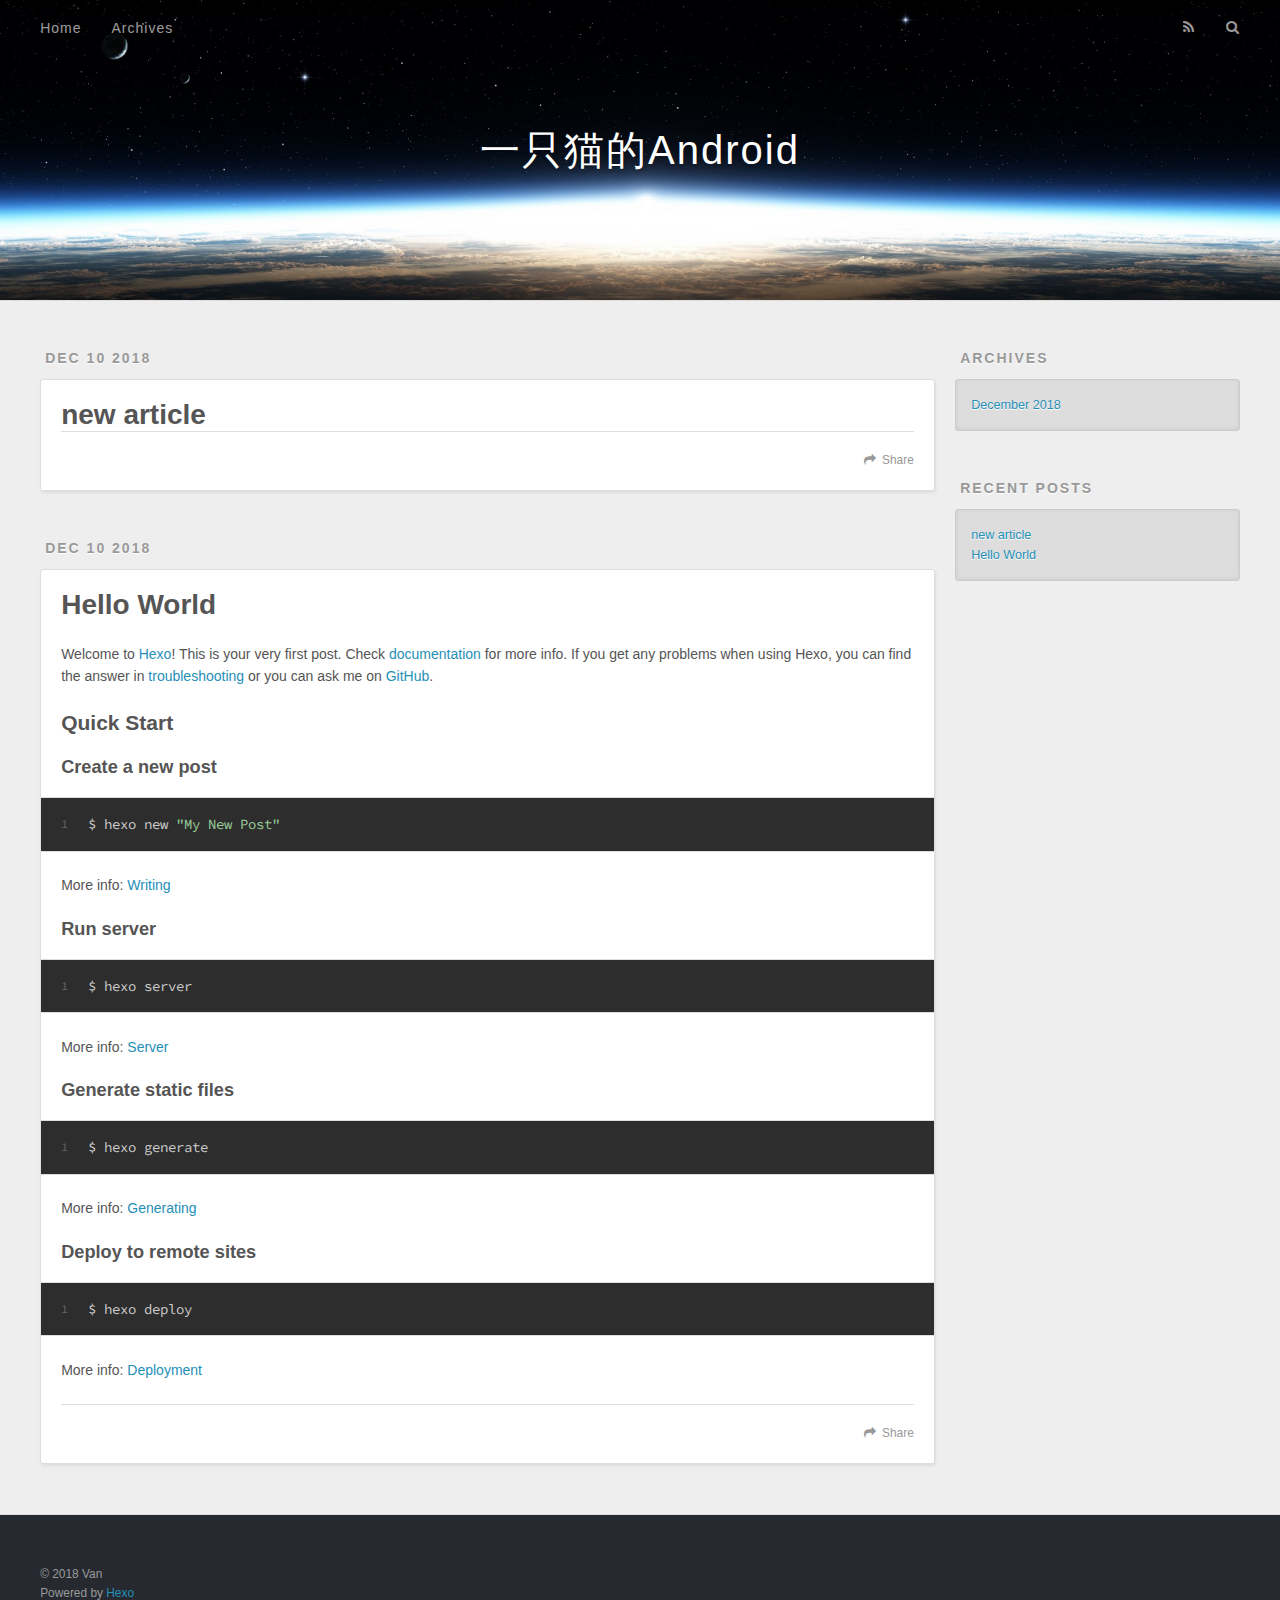
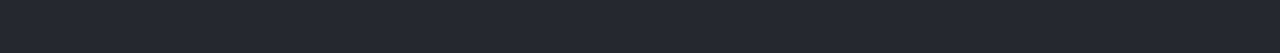
<file: index.html>
<!DOCTYPE html>
<html>
<head><meta name="generator" content="Hexo 3.8.0">
  <meta charset="utf-8">
  

  
  <title>一只猫的Android</title>
  <meta name="viewport" content="width=device-width, initial-scale=1, maximum-scale=1">
  <meta property="og:type" content="website">
<meta property="og:title" content="一只猫的Android">
<meta property="og:url" content="https://vancat0317.github.io/index.html">
<meta property="og:site_name" content="一只猫的Android">
<meta property="og:locale" content="zh-Hans">
<meta name="twitter:card" content="summary">
<meta name="twitter:title" content="一只猫的Android">
  
    <link rel="alternate" href="/atom.xml" title="一只猫的Android" type="application/atom+xml">
  
  
    <link rel="icon" href="/favicon.png">
  
  
    <link href="//fonts.googleapis.com/css?family=Source+Code+Pro" rel="stylesheet" type="text/css">
  
  <link rel="stylesheet" href="/css/style.css">
</head>
</html>
<body>
  <div id="container">
    <div id="wrap">
      <header id="header">
  <div id="banner"></div>
  <div id="header-outer" class="outer">
    <div id="header-title" class="inner">
      <h1 id="logo-wrap">
        <a href="/" id="logo">一只猫的Android</a>
      </h1>
      
    </div>
    <div id="header-inner" class="inner">
      <nav id="main-nav">
        <a id="main-nav-toggle" class="nav-icon"></a>
        
          <a class="main-nav-link" href="/">Home</a>
        
          <a class="main-nav-link" href="/archives">Archives</a>
        
      </nav>
      <nav id="sub-nav">
        
          <a id="nav-rss-link" class="nav-icon" href="/atom.xml" title="RSS Feed"></a>
        
        <a id="nav-search-btn" class="nav-icon" title="Search"></a>
      </nav>
      <div id="search-form-wrap">
        <form action="//google.com/search" method="get" accept-charset="UTF-8" class="search-form"><input type="search" name="q" class="search-form-input" placeholder="Search"><button type="submit" class="search-form-submit">&#xF002;</button><input type="hidden" name="sitesearch" value="https://vancat0317.github.io"></form>
      </div>
    </div>
  </div>
</header>
      <div class="outer">
        <section id="main">
  
    <article id="post-new-article" class="article article-type-post" itemscope="" itemprop="blogPost">
  <div class="article-meta">
    <a href="/2018/12/10/new-article/" class="article-date">
  <time datetime="2018-12-10T05:29:00.000Z" itemprop="datePublished">Dec 10 2018</time>
</a>
    
  </div>
  <div class="article-inner">
    
    
      <header class="article-header">
        
  
    <h1 itemprop="name">
      <a class="article-title" href="/2018/12/10/new-article/">new article</a>
    </h1>
  

      </header>
    
    <div class="article-entry" itemprop="articleBody">
      
        
      
    </div>
    <footer class="article-footer">
      <a data-url="https://vancat0317.github.io/2018/12/10/new-article/" data-id="cjphzoypz0001dcql9wazdfjy" class="article-share-link">Share</a>
      
      
    </footer>
  </div>
  
</article>


  
    <article id="post-hello-world" class="article article-type-post" itemscope="" itemprop="blogPost">
  <div class="article-meta">
    <a href="/2018/12/10/hello-world/" class="article-date">
  <time datetime="2018-12-10T05:20:46.176Z" itemprop="datePublished">Dec 10 2018</time>
</a>
    
  </div>
  <div class="article-inner">
    
    
      <header class="article-header">
        
  
    <h1 itemprop="name">
      <a class="article-title" href="/2018/12/10/hello-world/">Hello World</a>
    </h1>
  

      </header>
    
    <div class="article-entry" itemprop="articleBody">
      
        <p>Welcome to <a href="https://hexo.io/" target="_blank" rel="noopener">Hexo</a>! This is your very first post. Check <a href="https://hexo.io/docs/" target="_blank" rel="noopener">documentation</a> for more info. If you get any problems when using Hexo, you can find the answer in <a href="https://hexo.io/docs/troubleshooting.html" target="_blank" rel="noopener">troubleshooting</a> or you can ask me on <a href="https://github.com/hexojs/hexo/issues" target="_blank" rel="noopener">GitHub</a>.</p>
<h2 id="Quick-Start"><a href="#Quick-Start" class="headerlink" title="Quick Start"></a>Quick Start</h2><h3 id="Create-a-new-post"><a href="#Create-a-new-post" class="headerlink" title="Create a new post"></a>Create a new post</h3><figure class="highlight bash"><table><tr><td class="gutter"><pre><span class="line">1</span><br></pre></td><td class="code"><pre><span class="line">$ hexo new <span class="string">"My New Post"</span></span><br></pre></td></tr></table></figure>
<p>More info: <a href="https://hexo.io/docs/writing.html" target="_blank" rel="noopener">Writing</a></p>
<h3 id="Run-server"><a href="#Run-server" class="headerlink" title="Run server"></a>Run server</h3><figure class="highlight bash"><table><tr><td class="gutter"><pre><span class="line">1</span><br></pre></td><td class="code"><pre><span class="line">$ hexo server</span><br></pre></td></tr></table></figure>
<p>More info: <a href="https://hexo.io/docs/server.html" target="_blank" rel="noopener">Server</a></p>
<h3 id="Generate-static-files"><a href="#Generate-static-files" class="headerlink" title="Generate static files"></a>Generate static files</h3><figure class="highlight bash"><table><tr><td class="gutter"><pre><span class="line">1</span><br></pre></td><td class="code"><pre><span class="line">$ hexo generate</span><br></pre></td></tr></table></figure>
<p>More info: <a href="https://hexo.io/docs/generating.html" target="_blank" rel="noopener">Generating</a></p>
<h3 id="Deploy-to-remote-sites"><a href="#Deploy-to-remote-sites" class="headerlink" title="Deploy to remote sites"></a>Deploy to remote sites</h3><figure class="highlight bash"><table><tr><td class="gutter"><pre><span class="line">1</span><br></pre></td><td class="code"><pre><span class="line">$ hexo deploy</span><br></pre></td></tr></table></figure>
<p>More info: <a href="https://hexo.io/docs/deployment.html" target="_blank" rel="noopener">Deployment</a></p>

      
    </div>
    <footer class="article-footer">
      <a data-url="https://vancat0317.github.io/2018/12/10/hello-world/" data-id="cjphzoyps0000dcqlg72dsj33" class="article-share-link">Share</a>
      
      
    </footer>
  </div>
  
</article>


  


</section>
        
          <aside id="sidebar">
  
    

  
    

  
    
  
    
  <div class="widget-wrap">
    <h3 class="widget-title">Archives</h3>
    <div class="widget">
      <ul class="archive-list"><li class="archive-list-item"><a class="archive-list-link" href="/archives/2018/12/">December 2018</a></li></ul>
    </div>
  </div>


  
    
  <div class="widget-wrap">
    <h3 class="widget-title">Recent Posts</h3>
    <div class="widget">
      <ul>
        
          <li>
            <a href="/2018/12/10/new-article/">new article</a>
          </li>
        
          <li>
            <a href="/2018/12/10/hello-world/">Hello World</a>
          </li>
        
      </ul>
    </div>
  </div>

  
</aside>
        
      </div>
      <footer id="footer">
  
  <div class="outer">
    <div id="footer-info" class="inner">
      &copy; 2018 Van<br>
      Powered by <a href="http://hexo.io/" target="_blank">Hexo</a>
    </div>
  </div>
</footer>
    </div>
    <nav id="mobile-nav">
  
    <a href="/" class="mobile-nav-link">Home</a>
  
    <a href="/archives" class="mobile-nav-link">Archives</a>
  
</nav>
    

<script src="//ajax.googleapis.com/ajax/libs/jquery/2.0.3/jquery.min.js"></script>


  <link rel="stylesheet" href="/fancybox/jquery.fancybox.css">
  <script src="/fancybox/jquery.fancybox.pack.js"></script>


<script src="/js/script.js"></script>



  </div>
</body>
</html>
</file>
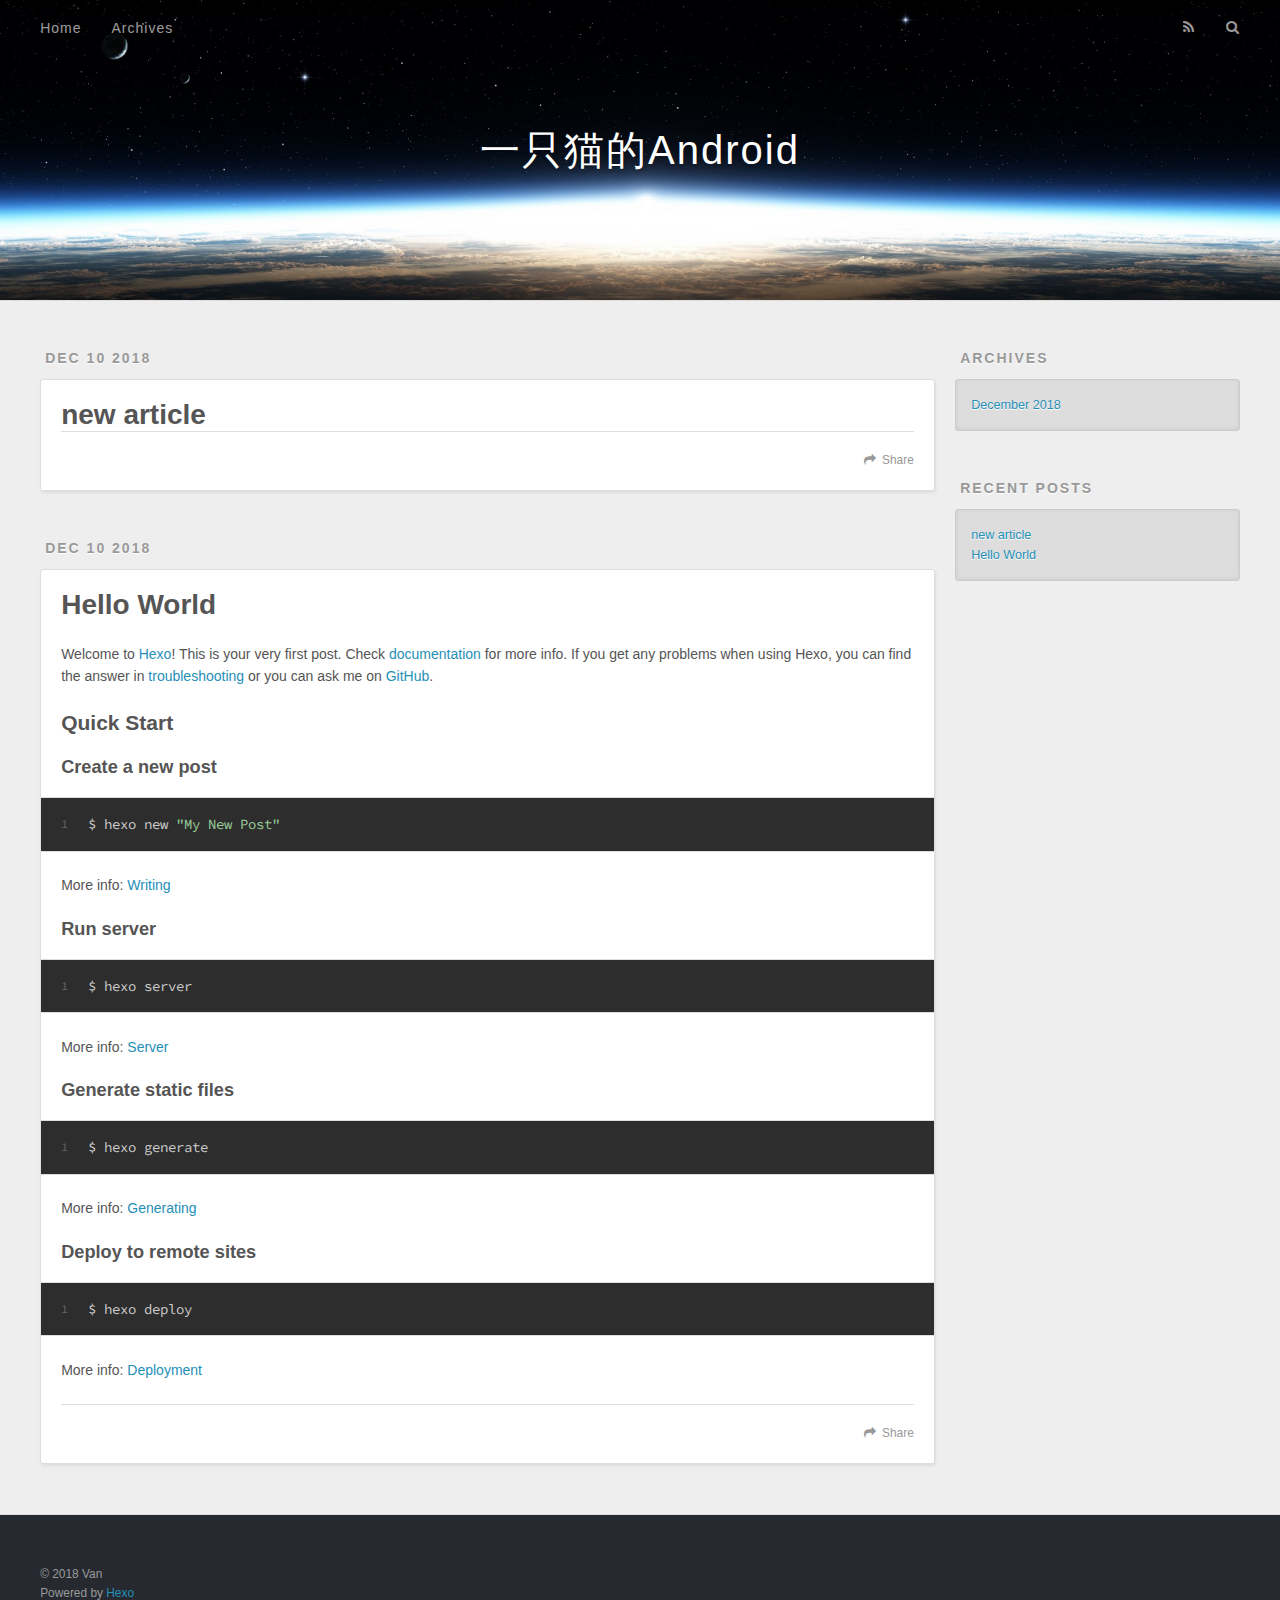
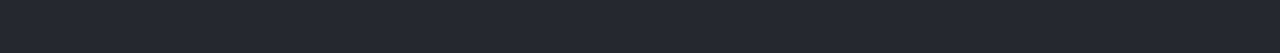
<file: archives/index.html>
<!DOCTYPE html>
<html>
<head><meta name="generator" content="Hexo 3.8.0">
  <meta charset="utf-8">
  

  
  <title>Archives | 一只猫的Android</title>
  <meta name="viewport" content="width=device-width, initial-scale=1, maximum-scale=1">
  <meta property="og:type" content="website">
<meta property="og:title" content="一只猫的Android">
<meta property="og:url" content="https://vancat0317.github.io/archives/index.html">
<meta property="og:site_name" content="一只猫的Android">
<meta property="og:locale" content="zh-Hans">
<meta name="twitter:card" content="summary">
<meta name="twitter:title" content="一只猫的Android">
  
    <link rel="alternate" href="/atom.xml" title="一只猫的Android" type="application/atom+xml">
  
  
    <link rel="icon" href="/favicon.png">
  
  
    <link href="//fonts.googleapis.com/css?family=Source+Code+Pro" rel="stylesheet" type="text/css">
  
  <link rel="stylesheet" href="/css/style.css">
</head>
</html>
<body>
  <div id="container">
    <div id="wrap">
      <header id="header">
  <div id="banner"></div>
  <div id="header-outer" class="outer">
    <div id="header-title" class="inner">
      <h1 id="logo-wrap">
        <a href="/" id="logo">一只猫的Android</a>
      </h1>
      
    </div>
    <div id="header-inner" class="inner">
      <nav id="main-nav">
        <a id="main-nav-toggle" class="nav-icon"></a>
        
          <a class="main-nav-link" href="/">Home</a>
        
          <a class="main-nav-link" href="/archives">Archives</a>
        
      </nav>
      <nav id="sub-nav">
        
          <a id="nav-rss-link" class="nav-icon" href="/atom.xml" title="RSS Feed"></a>
        
        <a id="nav-search-btn" class="nav-icon" title="Search"></a>
      </nav>
      <div id="search-form-wrap">
        <form action="//google.com/search" method="get" accept-charset="UTF-8" class="search-form"><input type="search" name="q" class="search-form-input" placeholder="Search"><button type="submit" class="search-form-submit">&#xF002;</button><input type="hidden" name="sitesearch" value="https://vancat0317.github.io"></form>
      </div>
    </div>
  </div>
</header>
      <div class="outer">
        <section id="main">
  
    <article id="post-new-article" class="article article-type-post" itemscope="" itemprop="blogPost">
  <div class="article-meta">
    <a href="/2018/12/10/new-article/" class="article-date">
  <time datetime="2018-12-10T05:29:00.000Z" itemprop="datePublished">Dec 10 2018</time>
</a>
    
  </div>
  <div class="article-inner">
    
    
      <header class="article-header">
        
  
    <h1 itemprop="name">
      <a class="article-title" href="/2018/12/10/new-article/">new article</a>
    </h1>
  

      </header>
    
    <div class="article-entry" itemprop="articleBody">
      
        
      
    </div>
    <footer class="article-footer">
      <a data-url="https://vancat0317.github.io/2018/12/10/new-article/" data-id="cjphzoypz0001dcql9wazdfjy" class="article-share-link">Share</a>
      
      
    </footer>
  </div>
  
</article>


  
    <article id="post-hello-world" class="article article-type-post" itemscope="" itemprop="blogPost">
  <div class="article-meta">
    <a href="/2018/12/10/hello-world/" class="article-date">
  <time datetime="2018-12-10T05:20:46.176Z" itemprop="datePublished">Dec 10 2018</time>
</a>
    
  </div>
  <div class="article-inner">
    
    
      <header class="article-header">
        
  
    <h1 itemprop="name">
      <a class="article-title" href="/2018/12/10/hello-world/">Hello World</a>
    </h1>
  

      </header>
    
    <div class="article-entry" itemprop="articleBody">
      
        <p>Welcome to <a href="https://hexo.io/" target="_blank" rel="noopener">Hexo</a>! This is your very first post. Check <a href="https://hexo.io/docs/" target="_blank" rel="noopener">documentation</a> for more info. If you get any problems when using Hexo, you can find the answer in <a href="https://hexo.io/docs/troubleshooting.html" target="_blank" rel="noopener">troubleshooting</a> or you can ask me on <a href="https://github.com/hexojs/hexo/issues" target="_blank" rel="noopener">GitHub</a>.</p>
<h2 id="Quick-Start"><a href="#Quick-Start" class="headerlink" title="Quick Start"></a>Quick Start</h2><h3 id="Create-a-new-post"><a href="#Create-a-new-post" class="headerlink" title="Create a new post"></a>Create a new post</h3><figure class="highlight bash"><table><tr><td class="gutter"><pre><span class="line">1</span><br></pre></td><td class="code"><pre><span class="line">$ hexo new <span class="string">"My New Post"</span></span><br></pre></td></tr></table></figure>
<p>More info: <a href="https://hexo.io/docs/writing.html" target="_blank" rel="noopener">Writing</a></p>
<h3 id="Run-server"><a href="#Run-server" class="headerlink" title="Run server"></a>Run server</h3><figure class="highlight bash"><table><tr><td class="gutter"><pre><span class="line">1</span><br></pre></td><td class="code"><pre><span class="line">$ hexo server</span><br></pre></td></tr></table></figure>
<p>More info: <a href="https://hexo.io/docs/server.html" target="_blank" rel="noopener">Server</a></p>
<h3 id="Generate-static-files"><a href="#Generate-static-files" class="headerlink" title="Generate static files"></a>Generate static files</h3><figure class="highlight bash"><table><tr><td class="gutter"><pre><span class="line">1</span><br></pre></td><td class="code"><pre><span class="line">$ hexo generate</span><br></pre></td></tr></table></figure>
<p>More info: <a href="https://hexo.io/docs/generating.html" target="_blank" rel="noopener">Generating</a></p>
<h3 id="Deploy-to-remote-sites"><a href="#Deploy-to-remote-sites" class="headerlink" title="Deploy to remote sites"></a>Deploy to remote sites</h3><figure class="highlight bash"><table><tr><td class="gutter"><pre><span class="line">1</span><br></pre></td><td class="code"><pre><span class="line">$ hexo deploy</span><br></pre></td></tr></table></figure>
<p>More info: <a href="https://hexo.io/docs/deployment.html" target="_blank" rel="noopener">Deployment</a></p>

      
    </div>
    <footer class="article-footer">
      <a data-url="https://vancat0317.github.io/2018/12/10/hello-world/" data-id="cjphzoyps0000dcqlg72dsj33" class="article-share-link">Share</a>
      
      
    </footer>
  </div>
  
</article>


  


</section>
        
          <aside id="sidebar">
  
    

  
    

  
    
  
    
  <div class="widget-wrap">
    <h3 class="widget-title">Archives</h3>
    <div class="widget">
      <ul class="archive-list"><li class="archive-list-item"><a class="archive-list-link" href="/archives/2018/12/">December 2018</a></li></ul>
    </div>
  </div>


  
    
  <div class="widget-wrap">
    <h3 class="widget-title">Recent Posts</h3>
    <div class="widget">
      <ul>
        
          <li>
            <a href="/2018/12/10/new-article/">new article</a>
          </li>
        
          <li>
            <a href="/2018/12/10/hello-world/">Hello World</a>
          </li>
        
      </ul>
    </div>
  </div>

  
</aside>
        
      </div>
      <footer id="footer">
  
  <div class="outer">
    <div id="footer-info" class="inner">
      &copy; 2018 Van<br>
      Powered by <a href="http://hexo.io/" target="_blank">Hexo</a>
    </div>
  </div>
</footer>
    </div>
    <nav id="mobile-nav">
  
    <a href="/" class="mobile-nav-link">Home</a>
  
    <a href="/archives" class="mobile-nav-link">Archives</a>
  
</nav>
    

<script src="//ajax.googleapis.com/ajax/libs/jquery/2.0.3/jquery.min.js"></script>


  <link rel="stylesheet" href="/fancybox/jquery.fancybox.css">
  <script src="/fancybox/jquery.fancybox.pack.js"></script>


<script src="/js/script.js"></script>



  </div>
</body>
</html>
</file>
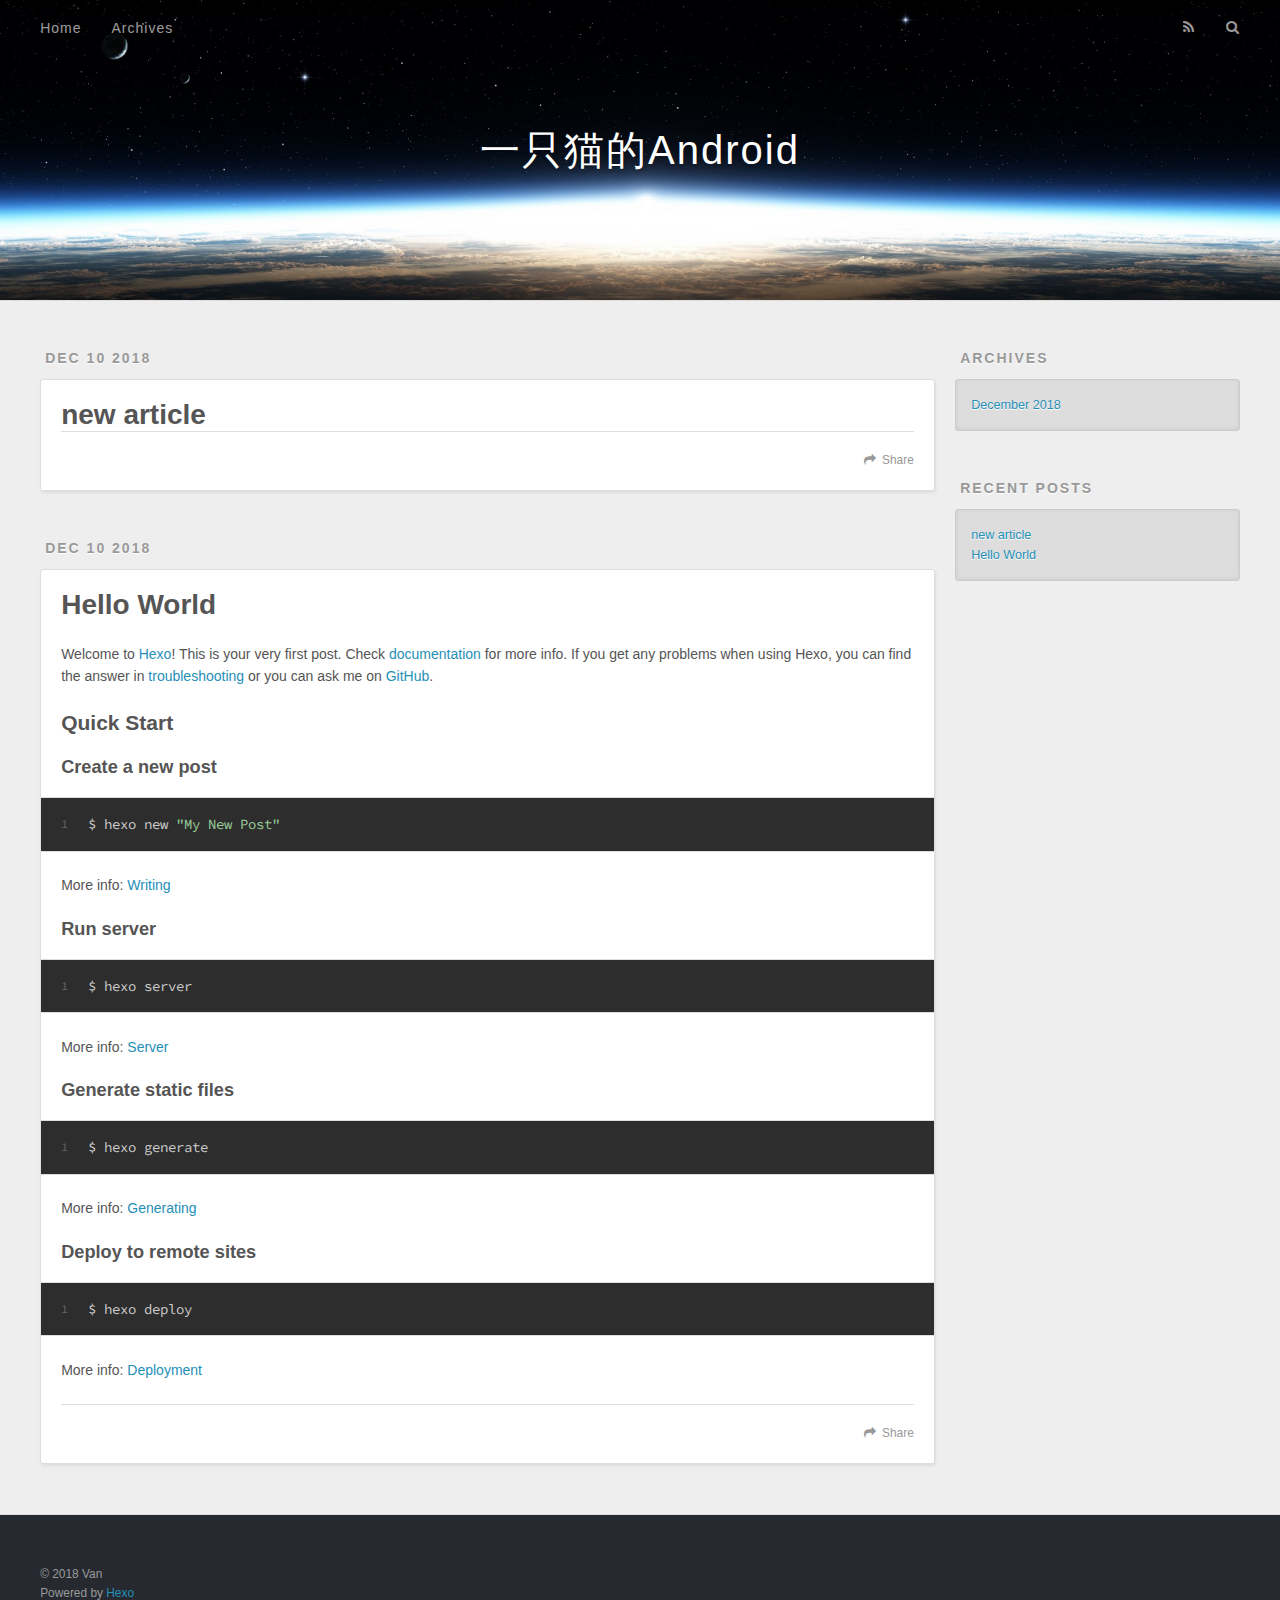
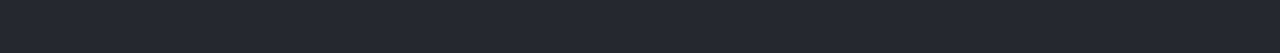
<file: archives/2018/index.html>
<!DOCTYPE html>
<html>
<head><meta name="generator" content="Hexo 3.8.0">
  <meta charset="utf-8">
  

  
  <title>Archives: 2018 | 一只猫的Android</title>
  <meta name="viewport" content="width=device-width, initial-scale=1, maximum-scale=1">
  <meta property="og:type" content="website">
<meta property="og:title" content="一只猫的Android">
<meta property="og:url" content="https://vancat0317.github.io/archives/2018/index.html">
<meta property="og:site_name" content="一只猫的Android">
<meta property="og:locale" content="zh-Hans">
<meta name="twitter:card" content="summary">
<meta name="twitter:title" content="一只猫的Android">
  
    <link rel="alternate" href="/atom.xml" title="一只猫的Android" type="application/atom+xml">
  
  
    <link rel="icon" href="/favicon.png">
  
  
    <link href="//fonts.googleapis.com/css?family=Source+Code+Pro" rel="stylesheet" type="text/css">
  
  <link rel="stylesheet" href="/css/style.css">
</head>
</html>
<body>
  <div id="container">
    <div id="wrap">
      <header id="header">
  <div id="banner"></div>
  <div id="header-outer" class="outer">
    <div id="header-title" class="inner">
      <h1 id="logo-wrap">
        <a href="/" id="logo">一只猫的Android</a>
      </h1>
      
    </div>
    <div id="header-inner" class="inner">
      <nav id="main-nav">
        <a id="main-nav-toggle" class="nav-icon"></a>
        
          <a class="main-nav-link" href="/">Home</a>
        
          <a class="main-nav-link" href="/archives">Archives</a>
        
      </nav>
      <nav id="sub-nav">
        
          <a id="nav-rss-link" class="nav-icon" href="/atom.xml" title="RSS Feed"></a>
        
        <a id="nav-search-btn" class="nav-icon" title="Search"></a>
      </nav>
      <div id="search-form-wrap">
        <form action="//google.com/search" method="get" accept-charset="UTF-8" class="search-form"><input type="search" name="q" class="search-form-input" placeholder="Search"><button type="submit" class="search-form-submit">&#xF002;</button><input type="hidden" name="sitesearch" value="https://vancat0317.github.io"></form>
      </div>
    </div>
  </div>
</header>
      <div class="outer">
        <section id="main">
  
    <article id="post-new-article" class="article article-type-post" itemscope="" itemprop="blogPost">
  <div class="article-meta">
    <a href="/2018/12/10/new-article/" class="article-date">
  <time datetime="2018-12-10T05:29:00.000Z" itemprop="datePublished">Dec 10 2018</time>
</a>
    
  </div>
  <div class="article-inner">
    
    
      <header class="article-header">
        
  
    <h1 itemprop="name">
      <a class="article-title" href="/2018/12/10/new-article/">new article</a>
    </h1>
  

      </header>
    
    <div class="article-entry" itemprop="articleBody">
      
        
      
    </div>
    <footer class="article-footer">
      <a data-url="https://vancat0317.github.io/2018/12/10/new-article/" data-id="cjphzoypz0001dcql9wazdfjy" class="article-share-link">Share</a>
      
      
    </footer>
  </div>
  
</article>


  
    <article id="post-hello-world" class="article article-type-post" itemscope="" itemprop="blogPost">
  <div class="article-meta">
    <a href="/2018/12/10/hello-world/" class="article-date">
  <time datetime="2018-12-10T05:20:46.176Z" itemprop="datePublished">Dec 10 2018</time>
</a>
    
  </div>
  <div class="article-inner">
    
    
      <header class="article-header">
        
  
    <h1 itemprop="name">
      <a class="article-title" href="/2018/12/10/hello-world/">Hello World</a>
    </h1>
  

      </header>
    
    <div class="article-entry" itemprop="articleBody">
      
        <p>Welcome to <a href="https://hexo.io/" target="_blank" rel="noopener">Hexo</a>! This is your very first post. Check <a href="https://hexo.io/docs/" target="_blank" rel="noopener">documentation</a> for more info. If you get any problems when using Hexo, you can find the answer in <a href="https://hexo.io/docs/troubleshooting.html" target="_blank" rel="noopener">troubleshooting</a> or you can ask me on <a href="https://github.com/hexojs/hexo/issues" target="_blank" rel="noopener">GitHub</a>.</p>
<h2 id="Quick-Start"><a href="#Quick-Start" class="headerlink" title="Quick Start"></a>Quick Start</h2><h3 id="Create-a-new-post"><a href="#Create-a-new-post" class="headerlink" title="Create a new post"></a>Create a new post</h3><figure class="highlight bash"><table><tr><td class="gutter"><pre><span class="line">1</span><br></pre></td><td class="code"><pre><span class="line">$ hexo new <span class="string">"My New Post"</span></span><br></pre></td></tr></table></figure>
<p>More info: <a href="https://hexo.io/docs/writing.html" target="_blank" rel="noopener">Writing</a></p>
<h3 id="Run-server"><a href="#Run-server" class="headerlink" title="Run server"></a>Run server</h3><figure class="highlight bash"><table><tr><td class="gutter"><pre><span class="line">1</span><br></pre></td><td class="code"><pre><span class="line">$ hexo server</span><br></pre></td></tr></table></figure>
<p>More info: <a href="https://hexo.io/docs/server.html" target="_blank" rel="noopener">Server</a></p>
<h3 id="Generate-static-files"><a href="#Generate-static-files" class="headerlink" title="Generate static files"></a>Generate static files</h3><figure class="highlight bash"><table><tr><td class="gutter"><pre><span class="line">1</span><br></pre></td><td class="code"><pre><span class="line">$ hexo generate</span><br></pre></td></tr></table></figure>
<p>More info: <a href="https://hexo.io/docs/generating.html" target="_blank" rel="noopener">Generating</a></p>
<h3 id="Deploy-to-remote-sites"><a href="#Deploy-to-remote-sites" class="headerlink" title="Deploy to remote sites"></a>Deploy to remote sites</h3><figure class="highlight bash"><table><tr><td class="gutter"><pre><span class="line">1</span><br></pre></td><td class="code"><pre><span class="line">$ hexo deploy</span><br></pre></td></tr></table></figure>
<p>More info: <a href="https://hexo.io/docs/deployment.html" target="_blank" rel="noopener">Deployment</a></p>

      
    </div>
    <footer class="article-footer">
      <a data-url="https://vancat0317.github.io/2018/12/10/hello-world/" data-id="cjphzoyps0000dcqlg72dsj33" class="article-share-link">Share</a>
      
      
    </footer>
  </div>
  
</article>


  


</section>
        
          <aside id="sidebar">
  
    

  
    

  
    
  
    
  <div class="widget-wrap">
    <h3 class="widget-title">Archives</h3>
    <div class="widget">
      <ul class="archive-list"><li class="archive-list-item"><a class="archive-list-link" href="/archives/2018/12/">December 2018</a></li></ul>
    </div>
  </div>


  
    
  <div class="widget-wrap">
    <h3 class="widget-title">Recent Posts</h3>
    <div class="widget">
      <ul>
        
          <li>
            <a href="/2018/12/10/new-article/">new article</a>
          </li>
        
          <li>
            <a href="/2018/12/10/hello-world/">Hello World</a>
          </li>
        
      </ul>
    </div>
  </div>

  
</aside>
        
      </div>
      <footer id="footer">
  
  <div class="outer">
    <div id="footer-info" class="inner">
      &copy; 2018 Van<br>
      Powered by <a href="http://hexo.io/" target="_blank">Hexo</a>
    </div>
  </div>
</footer>
    </div>
    <nav id="mobile-nav">
  
    <a href="/" class="mobile-nav-link">Home</a>
  
    <a href="/archives" class="mobile-nav-link">Archives</a>
  
</nav>
    

<script src="//ajax.googleapis.com/ajax/libs/jquery/2.0.3/jquery.min.js"></script>


  <link rel="stylesheet" href="/fancybox/jquery.fancybox.css">
  <script src="/fancybox/jquery.fancybox.pack.js"></script>


<script src="/js/script.js"></script>



  </div>
</body>
</html>
</file>
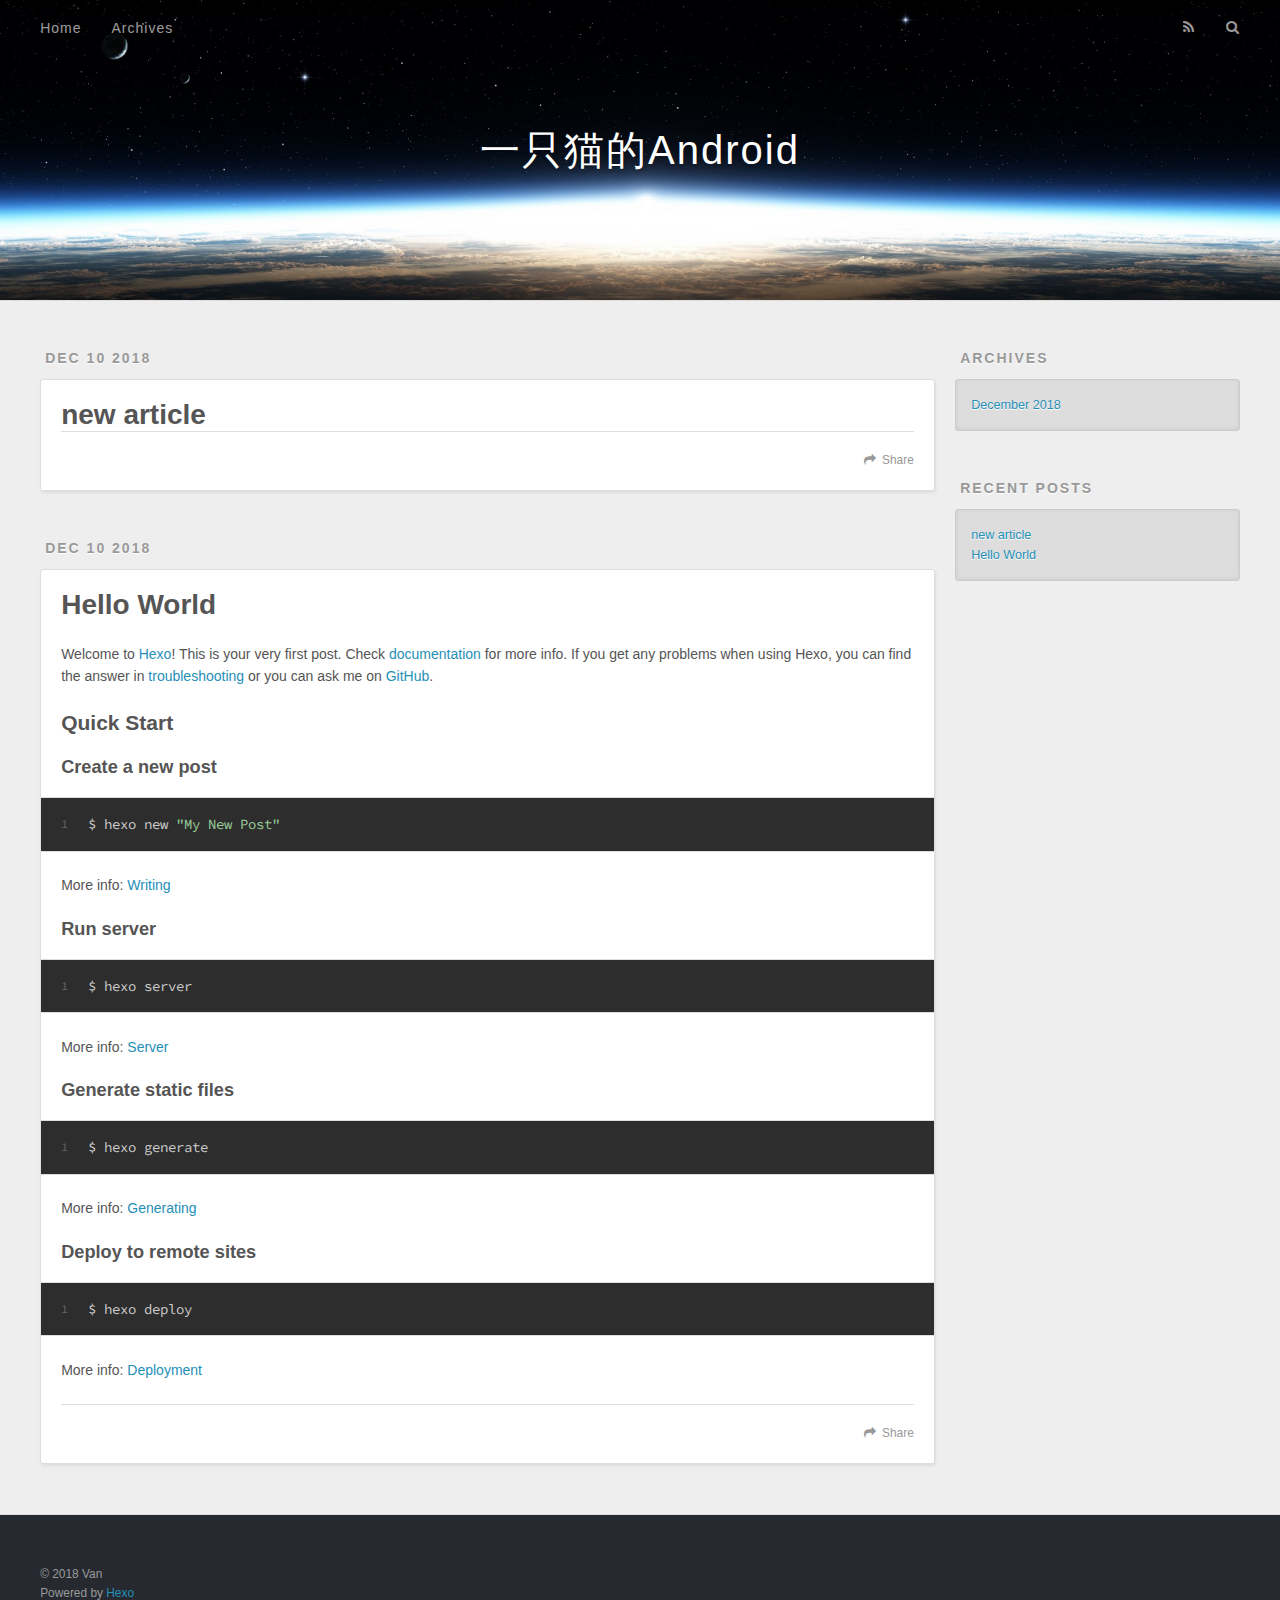
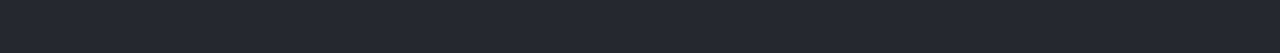
<file: archives/2018/12/index.html>
<!DOCTYPE html>
<html>
<head><meta name="generator" content="Hexo 3.8.0">
  <meta charset="utf-8">
  

  
  <title>Archives: 2018/12 | 一只猫的Android</title>
  <meta name="viewport" content="width=device-width, initial-scale=1, maximum-scale=1">
  <meta property="og:type" content="website">
<meta property="og:title" content="一只猫的Android">
<meta property="og:url" content="https://vancat0317.github.io/archives/2018/12/index.html">
<meta property="og:site_name" content="一只猫的Android">
<meta property="og:locale" content="zh-Hans">
<meta name="twitter:card" content="summary">
<meta name="twitter:title" content="一只猫的Android">
  
    <link rel="alternate" href="/atom.xml" title="一只猫的Android" type="application/atom+xml">
  
  
    <link rel="icon" href="/favicon.png">
  
  
    <link href="//fonts.googleapis.com/css?family=Source+Code+Pro" rel="stylesheet" type="text/css">
  
  <link rel="stylesheet" href="/css/style.css">
</head>
</html>
<body>
  <div id="container">
    <div id="wrap">
      <header id="header">
  <div id="banner"></div>
  <div id="header-outer" class="outer">
    <div id="header-title" class="inner">
      <h1 id="logo-wrap">
        <a href="/" id="logo">一只猫的Android</a>
      </h1>
      
    </div>
    <div id="header-inner" class="inner">
      <nav id="main-nav">
        <a id="main-nav-toggle" class="nav-icon"></a>
        
          <a class="main-nav-link" href="/">Home</a>
        
          <a class="main-nav-link" href="/archives">Archives</a>
        
      </nav>
      <nav id="sub-nav">
        
          <a id="nav-rss-link" class="nav-icon" href="/atom.xml" title="RSS Feed"></a>
        
        <a id="nav-search-btn" class="nav-icon" title="Search"></a>
      </nav>
      <div id="search-form-wrap">
        <form action="//google.com/search" method="get" accept-charset="UTF-8" class="search-form"><input type="search" name="q" class="search-form-input" placeholder="Search"><button type="submit" class="search-form-submit">&#xF002;</button><input type="hidden" name="sitesearch" value="https://vancat0317.github.io"></form>
      </div>
    </div>
  </div>
</header>
      <div class="outer">
        <section id="main">
  
    <article id="post-new-article" class="article article-type-post" itemscope="" itemprop="blogPost">
  <div class="article-meta">
    <a href="/2018/12/10/new-article/" class="article-date">
  <time datetime="2018-12-10T05:29:00.000Z" itemprop="datePublished">Dec 10 2018</time>
</a>
    
  </div>
  <div class="article-inner">
    
    
      <header class="article-header">
        
  
    <h1 itemprop="name">
      <a class="article-title" href="/2018/12/10/new-article/">new article</a>
    </h1>
  

      </header>
    
    <div class="article-entry" itemprop="articleBody">
      
        
      
    </div>
    <footer class="article-footer">
      <a data-url="https://vancat0317.github.io/2018/12/10/new-article/" data-id="cjphzoypz0001dcql9wazdfjy" class="article-share-link">Share</a>
      
      
    </footer>
  </div>
  
</article>


  
    <article id="post-hello-world" class="article article-type-post" itemscope="" itemprop="blogPost">
  <div class="article-meta">
    <a href="/2018/12/10/hello-world/" class="article-date">
  <time datetime="2018-12-10T05:20:46.176Z" itemprop="datePublished">Dec 10 2018</time>
</a>
    
  </div>
  <div class="article-inner">
    
    
      <header class="article-header">
        
  
    <h1 itemprop="name">
      <a class="article-title" href="/2018/12/10/hello-world/">Hello World</a>
    </h1>
  

      </header>
    
    <div class="article-entry" itemprop="articleBody">
      
        <p>Welcome to <a href="https://hexo.io/" target="_blank" rel="noopener">Hexo</a>! This is your very first post. Check <a href="https://hexo.io/docs/" target="_blank" rel="noopener">documentation</a> for more info. If you get any problems when using Hexo, you can find the answer in <a href="https://hexo.io/docs/troubleshooting.html" target="_blank" rel="noopener">troubleshooting</a> or you can ask me on <a href="https://github.com/hexojs/hexo/issues" target="_blank" rel="noopener">GitHub</a>.</p>
<h2 id="Quick-Start"><a href="#Quick-Start" class="headerlink" title="Quick Start"></a>Quick Start</h2><h3 id="Create-a-new-post"><a href="#Create-a-new-post" class="headerlink" title="Create a new post"></a>Create a new post</h3><figure class="highlight bash"><table><tr><td class="gutter"><pre><span class="line">1</span><br></pre></td><td class="code"><pre><span class="line">$ hexo new <span class="string">"My New Post"</span></span><br></pre></td></tr></table></figure>
<p>More info: <a href="https://hexo.io/docs/writing.html" target="_blank" rel="noopener">Writing</a></p>
<h3 id="Run-server"><a href="#Run-server" class="headerlink" title="Run server"></a>Run server</h3><figure class="highlight bash"><table><tr><td class="gutter"><pre><span class="line">1</span><br></pre></td><td class="code"><pre><span class="line">$ hexo server</span><br></pre></td></tr></table></figure>
<p>More info: <a href="https://hexo.io/docs/server.html" target="_blank" rel="noopener">Server</a></p>
<h3 id="Generate-static-files"><a href="#Generate-static-files" class="headerlink" title="Generate static files"></a>Generate static files</h3><figure class="highlight bash"><table><tr><td class="gutter"><pre><span class="line">1</span><br></pre></td><td class="code"><pre><span class="line">$ hexo generate</span><br></pre></td></tr></table></figure>
<p>More info: <a href="https://hexo.io/docs/generating.html" target="_blank" rel="noopener">Generating</a></p>
<h3 id="Deploy-to-remote-sites"><a href="#Deploy-to-remote-sites" class="headerlink" title="Deploy to remote sites"></a>Deploy to remote sites</h3><figure class="highlight bash"><table><tr><td class="gutter"><pre><span class="line">1</span><br></pre></td><td class="code"><pre><span class="line">$ hexo deploy</span><br></pre></td></tr></table></figure>
<p>More info: <a href="https://hexo.io/docs/deployment.html" target="_blank" rel="noopener">Deployment</a></p>

      
    </div>
    <footer class="article-footer">
      <a data-url="https://vancat0317.github.io/2018/12/10/hello-world/" data-id="cjphzoyps0000dcqlg72dsj33" class="article-share-link">Share</a>
      
      
    </footer>
  </div>
  
</article>


  


</section>
        
          <aside id="sidebar">
  
    

  
    

  
    
  
    
  <div class="widget-wrap">
    <h3 class="widget-title">Archives</h3>
    <div class="widget">
      <ul class="archive-list"><li class="archive-list-item"><a class="archive-list-link" href="/archives/2018/12/">December 2018</a></li></ul>
    </div>
  </div>


  
    
  <div class="widget-wrap">
    <h3 class="widget-title">Recent Posts</h3>
    <div class="widget">
      <ul>
        
          <li>
            <a href="/2018/12/10/new-article/">new article</a>
          </li>
        
          <li>
            <a href="/2018/12/10/hello-world/">Hello World</a>
          </li>
        
      </ul>
    </div>
  </div>

  
</aside>
        
      </div>
      <footer id="footer">
  
  <div class="outer">
    <div id="footer-info" class="inner">
      &copy; 2018 Van<br>
      Powered by <a href="http://hexo.io/" target="_blank">Hexo</a>
    </div>
  </div>
</footer>
    </div>
    <nav id="mobile-nav">
  
    <a href="/" class="mobile-nav-link">Home</a>
  
    <a href="/archives" class="mobile-nav-link">Archives</a>
  
</nav>
    

<script src="//ajax.googleapis.com/ajax/libs/jquery/2.0.3/jquery.min.js"></script>


  <link rel="stylesheet" href="/fancybox/jquery.fancybox.css">
  <script src="/fancybox/jquery.fancybox.pack.js"></script>


<script src="/js/script.js"></script>



  </div>
</body>
</html>
</file>
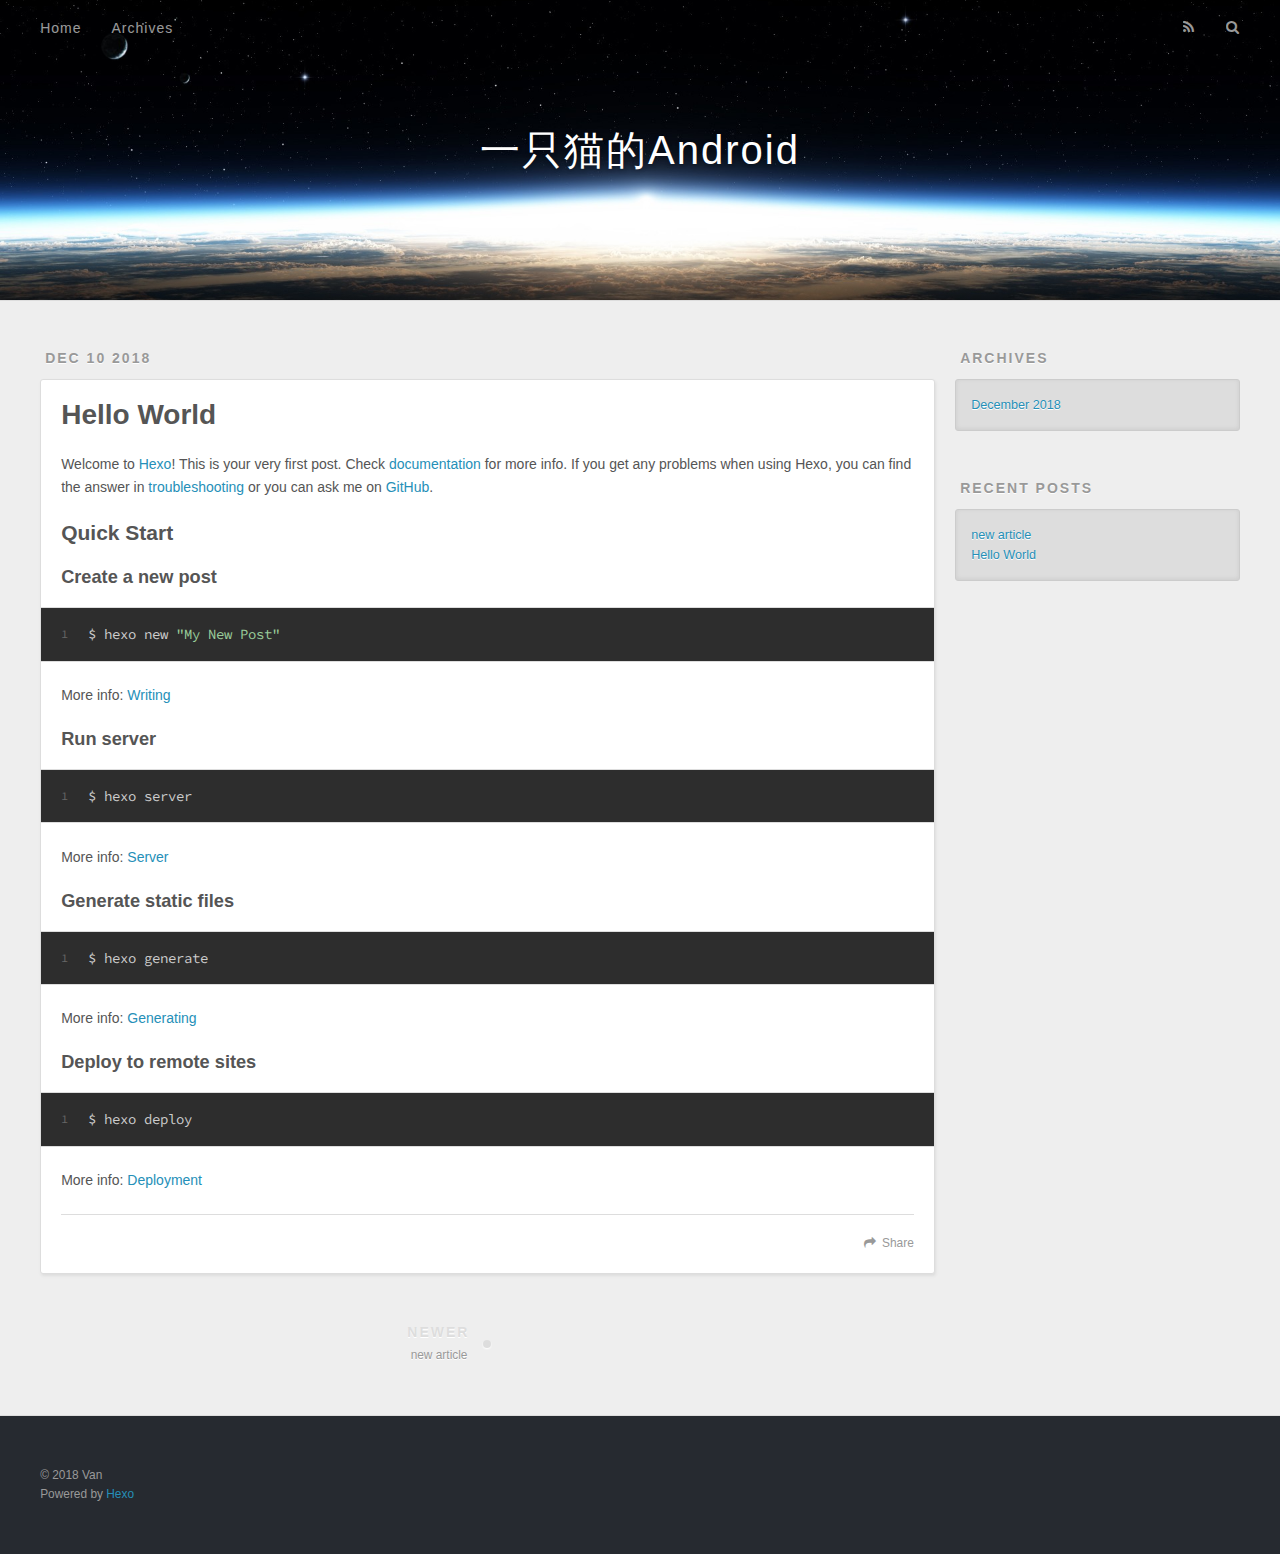
<file: 2018/12/10/hello-world/index.html>
<!DOCTYPE html>
<html>
<head><meta name="generator" content="Hexo 3.8.0">
  <meta charset="utf-8">
  

  
  <title>Hello World | 一只猫的Android</title>
  <meta name="viewport" content="width=device-width, initial-scale=1, maximum-scale=1">
  <meta name="description" content="Welcome to Hexo! This is your very first post. Check documentation for more info. If you get any problems when using Hexo, you can find the answer in troubleshooting or you can ask me on GitHub. Quick">
<meta property="og:type" content="article">
<meta property="og:title" content="Hello World">
<meta property="og:url" content="https://vancat0317.github.io/2018/12/10/hello-world/index.html">
<meta property="og:site_name" content="一只猫的Android">
<meta property="og:description" content="Welcome to Hexo! This is your very first post. Check documentation for more info. If you get any problems when using Hexo, you can find the answer in troubleshooting or you can ask me on GitHub. Quick">
<meta property="og:locale" content="zh-Hans">
<meta property="og:updated_time" content="2018-12-10T05:20:46.177Z">
<meta name="twitter:card" content="summary">
<meta name="twitter:title" content="Hello World">
<meta name="twitter:description" content="Welcome to Hexo! This is your very first post. Check documentation for more info. If you get any problems when using Hexo, you can find the answer in troubleshooting or you can ask me on GitHub. Quick">
  
    <link rel="alternate" href="/atom.xml" title="一只猫的Android" type="application/atom+xml">
  
  
    <link rel="icon" href="/favicon.png">
  
  
    <link href="//fonts.googleapis.com/css?family=Source+Code+Pro" rel="stylesheet" type="text/css">
  
  <link rel="stylesheet" href="/css/style.css">
</head>
</html>
<body>
  <div id="container">
    <div id="wrap">
      <header id="header">
  <div id="banner"></div>
  <div id="header-outer" class="outer">
    <div id="header-title" class="inner">
      <h1 id="logo-wrap">
        <a href="/" id="logo">一只猫的Android</a>
      </h1>
      
    </div>
    <div id="header-inner" class="inner">
      <nav id="main-nav">
        <a id="main-nav-toggle" class="nav-icon"></a>
        
          <a class="main-nav-link" href="/">Home</a>
        
          <a class="main-nav-link" href="/archives">Archives</a>
        
      </nav>
      <nav id="sub-nav">
        
          <a id="nav-rss-link" class="nav-icon" href="/atom.xml" title="RSS Feed"></a>
        
        <a id="nav-search-btn" class="nav-icon" title="Search"></a>
      </nav>
      <div id="search-form-wrap">
        <form action="//google.com/search" method="get" accept-charset="UTF-8" class="search-form"><input type="search" name="q" class="search-form-input" placeholder="Search"><button type="submit" class="search-form-submit">&#xF002;</button><input type="hidden" name="sitesearch" value="https://vancat0317.github.io"></form>
      </div>
    </div>
  </div>
</header>
      <div class="outer">
        <section id="main"><article id="post-hello-world" class="article article-type-post" itemscope="" itemprop="blogPost">
  <div class="article-meta">
    <a href="/2018/12/10/hello-world/" class="article-date">
  <time datetime="2018-12-10T05:20:46.176Z" itemprop="datePublished">Dec 10 2018</time>
</a>
    
  </div>
  <div class="article-inner">
    
    
      <header class="article-header">
        
  
    <h1 class="article-title" itemprop="name">
      Hello World
    </h1>
  

      </header>
    
    <div class="article-entry" itemprop="articleBody">
      
        <p>Welcome to <a href="https://hexo.io/" target="_blank" rel="noopener">Hexo</a>! This is your very first post. Check <a href="https://hexo.io/docs/" target="_blank" rel="noopener">documentation</a> for more info. If you get any problems when using Hexo, you can find the answer in <a href="https://hexo.io/docs/troubleshooting.html" target="_blank" rel="noopener">troubleshooting</a> or you can ask me on <a href="https://github.com/hexojs/hexo/issues" target="_blank" rel="noopener">GitHub</a>.</p>
<h2 id="Quick-Start"><a href="#Quick-Start" class="headerlink" title="Quick Start"></a>Quick Start</h2><h3 id="Create-a-new-post"><a href="#Create-a-new-post" class="headerlink" title="Create a new post"></a>Create a new post</h3><figure class="highlight bash"><table><tr><td class="gutter"><pre><span class="line">1</span><br></pre></td><td class="code"><pre><span class="line">$ hexo new <span class="string">"My New Post"</span></span><br></pre></td></tr></table></figure>
<p>More info: <a href="https://hexo.io/docs/writing.html" target="_blank" rel="noopener">Writing</a></p>
<h3 id="Run-server"><a href="#Run-server" class="headerlink" title="Run server"></a>Run server</h3><figure class="highlight bash"><table><tr><td class="gutter"><pre><span class="line">1</span><br></pre></td><td class="code"><pre><span class="line">$ hexo server</span><br></pre></td></tr></table></figure>
<p>More info: <a href="https://hexo.io/docs/server.html" target="_blank" rel="noopener">Server</a></p>
<h3 id="Generate-static-files"><a href="#Generate-static-files" class="headerlink" title="Generate static files"></a>Generate static files</h3><figure class="highlight bash"><table><tr><td class="gutter"><pre><span class="line">1</span><br></pre></td><td class="code"><pre><span class="line">$ hexo generate</span><br></pre></td></tr></table></figure>
<p>More info: <a href="https://hexo.io/docs/generating.html" target="_blank" rel="noopener">Generating</a></p>
<h3 id="Deploy-to-remote-sites"><a href="#Deploy-to-remote-sites" class="headerlink" title="Deploy to remote sites"></a>Deploy to remote sites</h3><figure class="highlight bash"><table><tr><td class="gutter"><pre><span class="line">1</span><br></pre></td><td class="code"><pre><span class="line">$ hexo deploy</span><br></pre></td></tr></table></figure>
<p>More info: <a href="https://hexo.io/docs/deployment.html" target="_blank" rel="noopener">Deployment</a></p>

      
    </div>
    <footer class="article-footer">
      <a data-url="https://vancat0317.github.io/2018/12/10/hello-world/" data-id="cjphzoyps0000dcqlg72dsj33" class="article-share-link">Share</a>
      
      
    </footer>
  </div>
  
    
<nav id="article-nav">
  
    <a href="/2018/12/10/new-article/" id="article-nav-newer" class="article-nav-link-wrap">
      <strong class="article-nav-caption">Newer</strong>
      <div class="article-nav-title">
        
          new article
        
      </div>
    </a>
  
  
</nav>

  
</article>

</section>
        
          <aside id="sidebar">
  
    

  
    

  
    
  
    
  <div class="widget-wrap">
    <h3 class="widget-title">Archives</h3>
    <div class="widget">
      <ul class="archive-list"><li class="archive-list-item"><a class="archive-list-link" href="/archives/2018/12/">December 2018</a></li></ul>
    </div>
  </div>


  
    
  <div class="widget-wrap">
    <h3 class="widget-title">Recent Posts</h3>
    <div class="widget">
      <ul>
        
          <li>
            <a href="/2018/12/10/new-article/">new article</a>
          </li>
        
          <li>
            <a href="/2018/12/10/hello-world/">Hello World</a>
          </li>
        
      </ul>
    </div>
  </div>

  
</aside>
        
      </div>
      <footer id="footer">
  
  <div class="outer">
    <div id="footer-info" class="inner">
      &copy; 2018 Van<br>
      Powered by <a href="http://hexo.io/" target="_blank">Hexo</a>
    </div>
  </div>
</footer>
    </div>
    <nav id="mobile-nav">
  
    <a href="/" class="mobile-nav-link">Home</a>
  
    <a href="/archives" class="mobile-nav-link">Archives</a>
  
</nav>
    

<script src="//ajax.googleapis.com/ajax/libs/jquery/2.0.3/jquery.min.js"></script>


  <link rel="stylesheet" href="/fancybox/jquery.fancybox.css">
  <script src="/fancybox/jquery.fancybox.pack.js"></script>


<script src="/js/script.js"></script>



  </div>
</body>
</html>
</file>
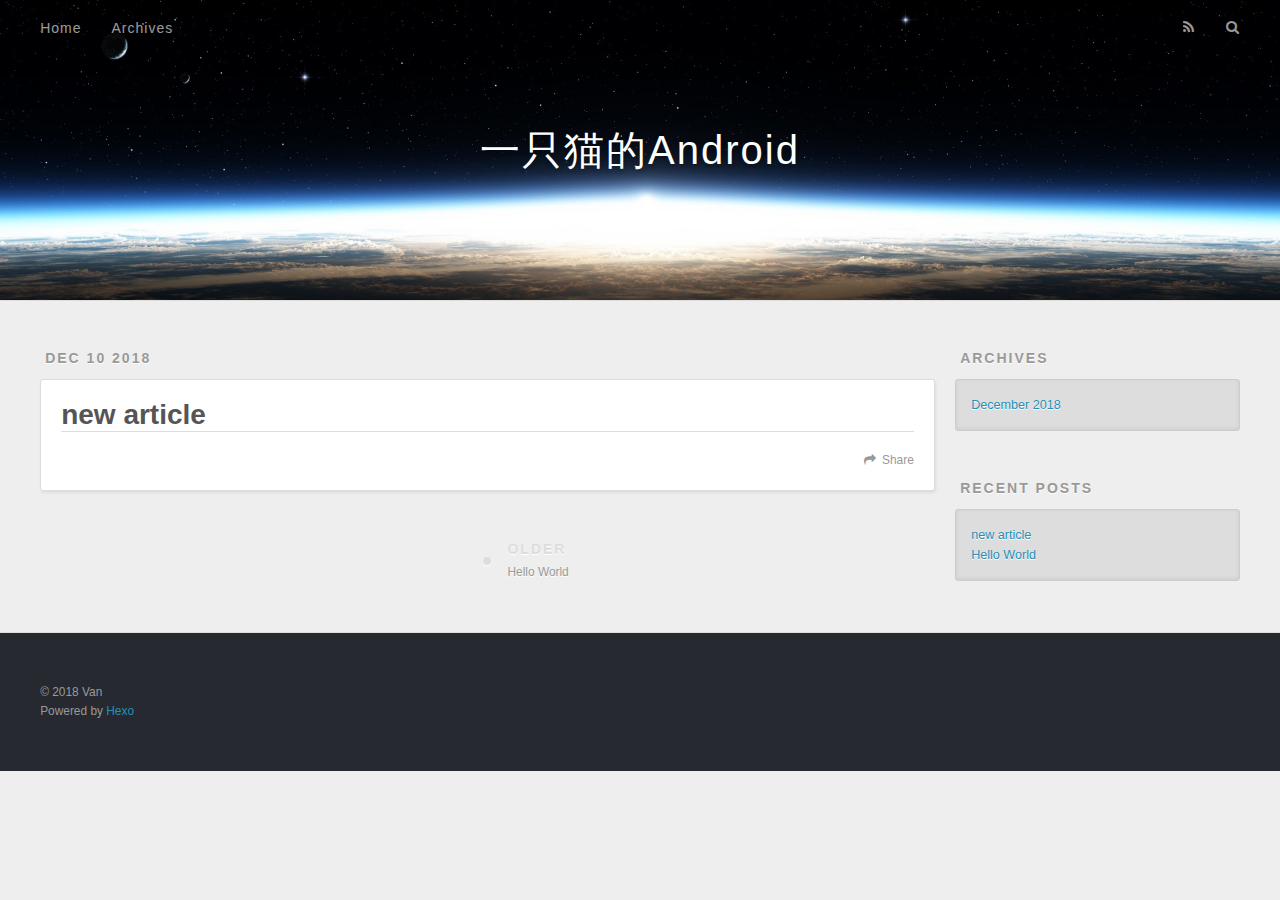
<file: 2018/12/10/new-article/index.html>
<!DOCTYPE html>
<html>
<head><meta name="generator" content="Hexo 3.8.0">
  <meta charset="utf-8">
  

  
  <title>new article | 一只猫的Android</title>
  <meta name="viewport" content="width=device-width, initial-scale=1, maximum-scale=1">
  <meta property="og:type" content="article">
<meta property="og:title" content="new article">
<meta property="og:url" content="https://vancat0317.github.io/2018/12/10/new-article/index.html">
<meta property="og:site_name" content="一只猫的Android">
<meta property="og:locale" content="zh-Hans">
<meta property="og:updated_time" content="2018-12-10T05:29:00.798Z">
<meta name="twitter:card" content="summary">
<meta name="twitter:title" content="new article">
  
    <link rel="alternate" href="/atom.xml" title="一只猫的Android" type="application/atom+xml">
  
  
    <link rel="icon" href="/favicon.png">
  
  
    <link href="//fonts.googleapis.com/css?family=Source+Code+Pro" rel="stylesheet" type="text/css">
  
  <link rel="stylesheet" href="/css/style.css">
</head>
</html>
<body>
  <div id="container">
    <div id="wrap">
      <header id="header">
  <div id="banner"></div>
  <div id="header-outer" class="outer">
    <div id="header-title" class="inner">
      <h1 id="logo-wrap">
        <a href="/" id="logo">一只猫的Android</a>
      </h1>
      
    </div>
    <div id="header-inner" class="inner">
      <nav id="main-nav">
        <a id="main-nav-toggle" class="nav-icon"></a>
        
          <a class="main-nav-link" href="/">Home</a>
        
          <a class="main-nav-link" href="/archives">Archives</a>
        
      </nav>
      <nav id="sub-nav">
        
          <a id="nav-rss-link" class="nav-icon" href="/atom.xml" title="RSS Feed"></a>
        
        <a id="nav-search-btn" class="nav-icon" title="Search"></a>
      </nav>
      <div id="search-form-wrap">
        <form action="//google.com/search" method="get" accept-charset="UTF-8" class="search-form"><input type="search" name="q" class="search-form-input" placeholder="Search"><button type="submit" class="search-form-submit">&#xF002;</button><input type="hidden" name="sitesearch" value="https://vancat0317.github.io"></form>
      </div>
    </div>
  </div>
</header>
      <div class="outer">
        <section id="main"><article id="post-new-article" class="article article-type-post" itemscope="" itemprop="blogPost">
  <div class="article-meta">
    <a href="/2018/12/10/new-article/" class="article-date">
  <time datetime="2018-12-10T05:29:00.000Z" itemprop="datePublished">Dec 10 2018</time>
</a>
    
  </div>
  <div class="article-inner">
    
    
      <header class="article-header">
        
  
    <h1 class="article-title" itemprop="name">
      new article
    </h1>
  

      </header>
    
    <div class="article-entry" itemprop="articleBody">
      
        
      
    </div>
    <footer class="article-footer">
      <a data-url="https://vancat0317.github.io/2018/12/10/new-article/" data-id="cjphzoypz0001dcql9wazdfjy" class="article-share-link">Share</a>
      
      
    </footer>
  </div>
  
    
<nav id="article-nav">
  
  
    <a href="/2018/12/10/hello-world/" id="article-nav-older" class="article-nav-link-wrap">
      <strong class="article-nav-caption">Older</strong>
      <div class="article-nav-title">Hello World</div>
    </a>
  
</nav>

  
</article>

</section>
        
          <aside id="sidebar">
  
    

  
    

  
    
  
    
  <div class="widget-wrap">
    <h3 class="widget-title">Archives</h3>
    <div class="widget">
      <ul class="archive-list"><li class="archive-list-item"><a class="archive-list-link" href="/archives/2018/12/">December 2018</a></li></ul>
    </div>
  </div>


  
    
  <div class="widget-wrap">
    <h3 class="widget-title">Recent Posts</h3>
    <div class="widget">
      <ul>
        
          <li>
            <a href="/2018/12/10/new-article/">new article</a>
          </li>
        
          <li>
            <a href="/2018/12/10/hello-world/">Hello World</a>
          </li>
        
      </ul>
    </div>
  </div>

  
</aside>
        
      </div>
      <footer id="footer">
  
  <div class="outer">
    <div id="footer-info" class="inner">
      &copy; 2018 Van<br>
      Powered by <a href="http://hexo.io/" target="_blank">Hexo</a>
    </div>
  </div>
</footer>
    </div>
    <nav id="mobile-nav">
  
    <a href="/" class="mobile-nav-link">Home</a>
  
    <a href="/archives" class="mobile-nav-link">Archives</a>
  
</nav>
    

<script src="//ajax.googleapis.com/ajax/libs/jquery/2.0.3/jquery.min.js"></script>


  <link rel="stylesheet" href="/fancybox/jquery.fancybox.css">
  <script src="/fancybox/jquery.fancybox.pack.js"></script>


<script src="/js/script.js"></script>



  </div>
</body>
</html>
</file>
<file: css/style.css>
body {
  width: 100%;
}
body:before,
body:after {
  content: "";
  display: table;
}
body:after {
  clear: both;
}
html,
body,
div,
span,
applet,
object,
iframe,
h1,
h2,
h3,
h4,
h5,
h6,
p,
blockquote,
pre,
a,
abbr,
acronym,
address,
big,
cite,
code,
del,
dfn,
em,
img,
ins,
kbd,
q,
s,
samp,
small,
strike,
strong,
sub,
sup,
tt,
var,
dl,
dt,
dd,
ol,
ul,
li,
fieldset,
form,
label,
legend,
table,
caption,
tbody,
tfoot,
thead,
tr,
th,
td {
  margin: 0;
  padding: 0;
  border: 0;
  outline: 0;
  font-weight: inherit;
  font-style: inherit;
  font-family: inherit;
  font-size: 100%;
  vertical-align: baseline;
}
body {
  line-height: 1;
  color: #000;
  background: #fff;
}
ol,
ul {
  list-style: none;
}
table {
  border-collapse: separate;
  border-spacing: 0;
  vertical-align: middle;
}
caption,
th,
td {
  text-align: left;
  font-weight: normal;
  vertical-align: middle;
}
a img {
  border: none;
}
input,
button {
  margin: 0;
  padding: 0;
}
input::-moz-focus-inner,
button::-moz-focus-inner {
  border: 0;
  padding: 0;
}
@font-face {
  font-family: FontAwesome;
  font-style: normal;
  font-weight: normal;
  src: url("fonts/fontawesome-webfont.eot?v=#4.0.3");
  src: url("fonts/fontawesome-webfont.eot?#iefix&v=#4.0.3") format("embedded-opentype"), url("fonts/fontawesome-webfont.woff?v=#4.0.3") format("woff"), url("fonts/fontawesome-webfont.ttf?v=#4.0.3") format("truetype"), url("fonts/fontawesome-webfont.svg#fontawesomeregular?v=#4.0.3") format("svg");
}
html,
body,
#container {
  height: 100%;
}
body {
  background: #eee;
  font: 14px -apple-system, BlinkMacSystemFont, "Segoe UI", "Roboto", "Oxygen", "Ubuntu", "Cantarell", "Fira Sans", "Droid Sans", "Helvetica Neue", sans-serif;
  -webkit-text-size-adjust: 100%;
}
.outer {
  max-width: 1220px;
  margin: 0 auto;
  padding: 0 20px;
}
.outer:before,
.outer:after {
  content: "";
  display: table;
}
.outer:after {
  clear: both;
}
.inner {
  display: inline;
  float: left;
  width: 98.33333333333333%;
  margin: 0 0.833333333333333%;
}
.left,
.alignleft {
  float: left;
}
.right,
.alignright {
  float: right;
}
.clear {
  clear: both;
}
#container {
  position: relative;
}
.mobile-nav-on {
  overflow: hidden;
}
#wrap {
  height: 100%;
  width: 100%;
  position: absolute;
  top: 0;
  left: 0;
  -webkit-transition: 0.2s ease-out;
  -moz-transition: 0.2s ease-out;
  -ms-transition: 0.2s ease-out;
  transition: 0.2s ease-out;
  z-index: 1;
  background: #eee;
}
.mobile-nav-on #wrap {
  left: 280px;
}
@media screen and (min-width: 768px) {
  #main {
    display: inline;
    float: left;
    width: 73.33333333333333%;
    margin: 0 0.833333333333333%;
  }
}
.article-date,
.article-category-link,
.archive-year,
.widget-title {
  text-decoration: none;
  text-transform: uppercase;
  letter-spacing: 2px;
  color: #999;
  margin-bottom: 1em;
  margin-left: 5px;
  line-height: 1em;
  text-shadow: 0 1px #fff;
  font-weight: bold;
}
.article-inner,
.archive-article-inner {
  background: #fff;
  -webkit-box-shadow: 1px 2px 3px #ddd;
  box-shadow: 1px 2px 3px #ddd;
  border: 1px solid #ddd;
  border-radius: 3px;
}
.article-entry h1,
.widget h1 {
  font-size: 2em;
}
.article-entry h2,
.widget h2 {
  font-size: 1.5em;
}
.article-entry h3,
.widget h3 {
  font-size: 1.3em;
}
.article-entry h4,
.widget h4 {
  font-size: 1.2em;
}
.article-entry h5,
.widget h5 {
  font-size: 1em;
}
.article-entry h6,
.widget h6 {
  font-size: 1em;
  color: #999;
}
.article-entry hr,
.widget hr {
  border: 1px dashed #ddd;
}
.article-entry strong,
.widget strong {
  font-weight: bold;
}
.article-entry em,
.widget em,
.article-entry cite,
.widget cite {
  font-style: italic;
}
.article-entry sup,
.widget sup,
.article-entry sub,
.widget sub {
  font-size: 0.75em;
  line-height: 0;
  position: relative;
  vertical-align: baseline;
}
.article-entry sup,
.widget sup {
  top: -0.5em;
}
.article-entry sub,
.widget sub {
  bottom: -0.2em;
}
.article-entry small,
.widget small {
  font-size: 0.85em;
}
.article-entry acronym,
.widget acronym,
.article-entry abbr,
.widget abbr {
  border-bottom: 1px dotted;
}
.article-entry ul,
.widget ul,
.article-entry ol,
.widget ol,
.article-entry dl,
.widget dl {
  margin: 0 20px;
  line-height: 1.6em;
}
.article-entry ul ul,
.widget ul ul,
.article-entry ol ul,
.widget ol ul,
.article-entry ul ol,
.widget ul ol,
.article-entry ol ol,
.widget ol ol {
  margin-top: 0;
  margin-bottom: 0;
}
.article-entry ul,
.widget ul {
  list-style: disc;
}
.article-entry ol,
.widget ol {
  list-style: decimal;
}
.article-entry dt,
.widget dt {
  font-weight: bold;
}
#header {
  height: 300px;
  position: relative;
  border-bottom: 1px solid #ddd;
}
#header:before,
#header:after {
  content: "";
  position: absolute;
  left: 0;
  right: 0;
  height: 40px;
}
#header:before {
  top: 0;
  background: -webkit-linear-gradient(rgba(0,0,0,0.2), transparent);
  background: -moz-linear-gradient(rgba(0,0,0,0.2), transparent);
  background: -ms-linear-gradient(rgba(0,0,0,0.2), transparent);
  background: linear-gradient(rgba(0,0,0,0.2), transparent);
}
#header:after {
  bottom: 0;
  background: -webkit-linear-gradient(transparent, rgba(0,0,0,0.2));
  background: -moz-linear-gradient(transparent, rgba(0,0,0,0.2));
  background: -ms-linear-gradient(transparent, rgba(0,0,0,0.2));
  background: linear-gradient(transparent, rgba(0,0,0,0.2));
}
#header-outer {
  height: 100%;
  position: relative;
}
#header-inner {
  position: relative;
  overflow: hidden;
}
#banner {
  position: absolute;
  top: 0;
  left: 0;
  width: 100%;
  height: 100%;
  background: url("images/banner.jpg") center #000;
  -webkit-background-size: cover;
  -moz-background-size: cover;
  background-size: cover;
  z-index: -1;
}
#header-title {
  text-align: center;
  height: 40px;
  position: absolute;
  top: 50%;
  left: 0;
  margin-top: -20px;
}
#logo,
#subtitle {
  text-decoration: none;
  color: #fff;
  font-weight: 300;
  text-shadow: 0 1px 4px rgba(0,0,0,0.3);
}
#logo {
  font-size: 40px;
  line-height: 40px;
  letter-spacing: 2px;
}
#subtitle {
  font-size: 16px;
  line-height: 16px;
  letter-spacing: 1px;
}
#subtitle-wrap {
  margin-top: 16px;
}
#main-nav {
  float: left;
  margin-left: -15px;
}
.nav-icon,
.main-nav-link {
  float: left;
  color: #fff;
  opacity: 0.6;
  text-decoration: none;
  text-shadow: 0 1px rgba(0,0,0,0.2);
  -webkit-transition: opacity 0.2s;
  -moz-transition: opacity 0.2s;
  -ms-transition: opacity 0.2s;
  transition: opacity 0.2s;
  display: block;
  padding: 20px 15px;
}
.nav-icon:hover,
.main-nav-link:hover {
  opacity: 1;
}
.nav-icon {
  font-family: FontAwesome;
  text-align: center;
  font-size: 14px;
  width: 14px;
  height: 14px;
  padding: 20px 15px;
  position: relative;
  cursor: pointer;
}
.main-nav-link {
  font-weight: 300;
  letter-spacing: 1px;
}
@media screen and (max-width: 479px) {
  .main-nav-link {
    display: none;
  }
}
#main-nav-toggle {
  display: none;
}
#main-nav-toggle:before {
  content: "\f0c9";
}
@media screen and (max-width: 479px) {
  #main-nav-toggle {
    display: block;
  }
}
#sub-nav {
  float: right;
  margin-right: -15px;
}
#nav-rss-link:before {
  content: "\f09e";
}
#nav-search-btn:before {
  content: "\f002";
}
#search-form-wrap {
  position: absolute;
  top: 15px;
  width: 150px;
  height: 30px;
  right: -150px;
  opacity: 0;
  -webkit-transition: 0.2s ease-out;
  -moz-transition: 0.2s ease-out;
  -ms-transition: 0.2s ease-out;
  transition: 0.2s ease-out;
}
#search-form-wrap.on {
  opacity: 1;
  right: 0;
}
@media screen and (max-width: 479px) {
  #search-form-wrap {
    width: 100%;
    right: -100%;
  }
}
.search-form {
  position: absolute;
  top: 0;
  left: 0;
  right: 0;
  background: #fff;
  padding: 5px 15px;
  border-radius: 15px;
  -webkit-box-shadow: 0 0 10px rgba(0,0,0,0.3);
  box-shadow: 0 0 10px rgba(0,0,0,0.3);
}
.search-form-input {
  border: none;
  background: none;
  color: #555;
  width: 100%;
  font: 13px -apple-system, BlinkMacSystemFont, "Segoe UI", "Roboto", "Oxygen", "Ubuntu", "Cantarell", "Fira Sans", "Droid Sans", "Helvetica Neue", sans-serif;
  outline: none;
}
.search-form-input::-webkit-search-results-decoration,
.search-form-input::-webkit-search-cancel-button {
  -webkit-appearance: none;
}
.search-form-submit {
  position: absolute;
  top: 50%;
  right: 10px;
  margin-top: -7px;
  font: 13px FontAwesome;
  border: none;
  background: none;
  color: #bbb;
  cursor: pointer;
}
.search-form-submit:hover,
.search-form-submit:focus {
  color: #777;
}
.article {
  margin: 50px 0;
}
.article-inner {
  overflow: hidden;
}
.article-meta:before,
.article-meta:after {
  content: "";
  display: table;
}
.article-meta:after {
  clear: both;
}
.article-date {
  float: left;
}
.article-category {
  float: left;
  line-height: 1em;
  color: #ccc;
  text-shadow: 0 1px #fff;
  margin-left: 8px;
}
.article-category:before {
  content: "\2022";
}
.article-category-link {
  margin: 0 12px 1em;
}
.article-header {
  padding: 20px 20px 0;
}
.article-title {
  text-decoration: none;
  font-size: 2em;
  font-weight: bold;
  color: #555;
  line-height: 1.1em;
  -webkit-transition: color 0.2s;
  -moz-transition: color 0.2s;
  -ms-transition: color 0.2s;
  transition: color 0.2s;
}
a.article-title:hover {
  color: #258fb8;
}
.article-entry {
  color: #555;
  padding: 0 20px;
}
.article-entry:before,
.article-entry:after {
  content: "";
  display: table;
}
.article-entry:after {
  clear: both;
}
.article-entry p,
.article-entry table {
  line-height: 1.6em;
  margin: 1.6em 0;
}
.article-entry h1,
.article-entry h2,
.article-entry h3,
.article-entry h4,
.article-entry h5,
.article-entry h6 {
  font-weight: bold;
}
.article-entry h1,
.article-entry h2,
.article-entry h3,
.article-entry h4,
.article-entry h5,
.article-entry h6 {
  line-height: 1.1em;
  margin: 1.1em 0;
}
.article-entry a {
  color: #258fb8;
  text-decoration: none;
}
.article-entry a:hover {
  text-decoration: underline;
}
.article-entry ul,
.article-entry ol,
.article-entry dl {
  margin-top: 1.6em;
  margin-bottom: 1.6em;
}
.article-entry img,
.article-entry video {
  max-width: 100%;
  height: auto;
  display: block;
  margin: auto;
}
.article-entry iframe {
  border: none;
}
.article-entry table {
  width: 100%;
  border-collapse: collapse;
  border-spacing: 0;
}
.article-entry th {
  font-weight: bold;
  border-bottom: 3px solid #ddd;
  padding-bottom: 0.5em;
}
.article-entry td {
  border-bottom: 1px solid #ddd;
  padding: 10px 0;
}
.article-entry blockquote {
  font-family: Georgia, "Times New Roman", serif;
  font-size: 1.4em;
  margin: 1.6em 20px;
  text-align: center;
}
.article-entry blockquote footer {
  font-size: 14px;
  margin: 1.6em 0;
  font-family: -apple-system, BlinkMacSystemFont, "Segoe UI", "Roboto", "Oxygen", "Ubuntu", "Cantarell", "Fira Sans", "Droid Sans", "Helvetica Neue", sans-serif;
}
.article-entry blockquote footer cite:before {
  content: "—";
  padding: 0 0.5em;
}
.article-entry .pullquote {
  text-align: left;
  width: 45%;
  margin: 0;
}
.article-entry .pullquote.left {
  margin-left: 0.5em;
  margin-right: 1em;
}
.article-entry .pullquote.right {
  margin-right: 0.5em;
  margin-left: 1em;
}
.article-entry .caption {
  color: #999;
  display: block;
  font-size: 0.9em;
  margin-top: 0.5em;
  position: relative;
  text-align: center;
}
.article-entry .video-container {
  position: relative;
  padding-top: 56.25%;
  height: 0;
  overflow: hidden;
}
.article-entry .video-container iframe,
.article-entry .video-container object,
.article-entry .video-container embed {
  position: absolute;
  top: 0;
  left: 0;
  width: 100%;
  height: 100%;
  margin-top: 0;
}
.article-more-link a {
  display: inline-block;
  line-height: 1em;
  padding: 6px 15px;
  border-radius: 15px;
  background: #eee;
  color: #999;
  text-shadow: 0 1px #fff;
  text-decoration: none;
}
.article-more-link a:hover {
  background: #258fb8;
  color: #fff;
  text-decoration: none;
  text-shadow: 0 1px #1e7293;
}
.article-footer {
  font-size: 0.85em;
  line-height: 1.6em;
  border-top: 1px solid #ddd;
  padding-top: 1.6em;
  margin: 0 20px 20px;
}
.article-footer:before,
.article-footer:after {
  content: "";
  display: table;
}
.article-footer:after {
  clear: both;
}
.article-footer a {
  color: #999;
  text-decoration: none;
}
.article-footer a:hover {
  color: #555;
}
.article-tag-list-item {
  float: left;
  margin-right: 10px;
}
.article-tag-list-link:before {
  content: "#";
}
.article-comment-link {
  float: right;
}
.article-comment-link:before {
  content: "\f075";
  font-family: FontAwesome;
  padding-right: 8px;
}
.article-share-link {
  cursor: pointer;
  float: right;
  margin-left: 20px;
}
.article-share-link:before {
  content: "\f064";
  font-family: FontAwesome;
  padding-right: 6px;
}
#article-nav {
  position: relative;
}
#article-nav:before,
#article-nav:after {
  content: "";
  display: table;
}
#article-nav:after {
  clear: both;
}
@media screen and (min-width: 768px) {
  #article-nav {
    margin: 50px 0;
  }
  #article-nav:before {
    width: 8px;
    height: 8px;
    position: absolute;
    top: 50%;
    left: 50%;
    margin-top: -4px;
    margin-left: -4px;
    content: "";
    border-radius: 50%;
    background: #ddd;
    -webkit-box-shadow: 0 1px 2px #fff;
    box-shadow: 0 1px 2px #fff;
  }
}
.article-nav-link-wrap {
  text-decoration: none;
  text-shadow: 0 1px #fff;
  color: #999;
  -webkit-box-sizing: border-box;
  -moz-box-sizing: border-box;
  box-sizing: border-box;
  margin-top: 50px;
  text-align: center;
  display: block;
}
.article-nav-link-wrap:hover {
  color: #555;
}
@media screen and (min-width: 768px) {
  .article-nav-link-wrap {
    width: 50%;
    margin-top: 0;
  }
}
@media screen and (min-width: 768px) {
  #article-nav-newer {
    float: left;
    text-align: right;
    padding-right: 20px;
  }
}
@media screen and (min-width: 768px) {
  #article-nav-older {
    float: right;
    text-align: left;
    padding-left: 20px;
  }
}
.article-nav-caption {
  text-transform: uppercase;
  letter-spacing: 2px;
  color: #ddd;
  line-height: 1em;
  font-weight: bold;
}
#article-nav-newer .article-nav-caption {
  margin-right: -2px;
}
.article-nav-title {
  font-size: 0.85em;
  line-height: 1.6em;
  margin-top: 0.5em;
}
.article-share-box {
  position: absolute;
  display: none;
  background: #fff;
  -webkit-box-shadow: 1px 2px 10px rgba(0,0,0,0.2);
  box-shadow: 1px 2px 10px rgba(0,0,0,0.2);
  border-radius: 3px;
  margin-left: -145px;
  overflow: hidden;
  z-index: 1;
}
.article-share-box.on {
  display: block;
}
.article-share-input {
  width: 100%;
  background: none;
  -webkit-box-sizing: border-box;
  -moz-box-sizing: border-box;
  box-sizing: border-box;
  font: 14px -apple-system, BlinkMacSystemFont, "Segoe UI", "Roboto", "Oxygen", "Ubuntu", "Cantarell", "Fira Sans", "Droid Sans", "Helvetica Neue", sans-serif;
  padding: 0 15px;
  color: #555;
  outline: none;
  border: 1px solid #ddd;
  border-radius: 3px 3px 0 0;
  height: 36px;
  line-height: 36px;
}
.article-share-links {
  background: #eee;
}
.article-share-links:before,
.article-share-links:after {
  content: "";
  display: table;
}
.article-share-links:after {
  clear: both;
}
.article-share-twitter,
.article-share-facebook,
.article-share-pinterest,
.article-share-google {
  width: 50px;
  height: 36px;
  display: block;
  float: left;
  position: relative;
  color: #999;
  text-shadow: 0 1px #fff;
}
.article-share-twitter:before,
.article-share-facebook:before,
.article-share-pinterest:before,
.article-share-google:before {
  font-size: 20px;
  font-family: FontAwesome;
  width: 20px;
  height: 20px;
  position: absolute;
  top: 50%;
  left: 50%;
  margin-top: -10px;
  margin-left: -10px;
  text-align: center;
}
.article-share-twitter:hover,
.article-share-facebook:hover,
.article-share-pinterest:hover,
.article-share-google:hover {
  color: #fff;
}
.article-share-twitter:before {
  content: "\f099";
}
.article-share-twitter:hover {
  background: #00aced;
  text-shadow: 0 1px #008abe;
}
.article-share-facebook:before {
  content: "\f09a";
}
.article-share-facebook:hover {
  background: #3b5998;
  text-shadow: 0 1px #2f477a;
}
.article-share-pinterest:before {
  content: "\f0d2";
}
.article-share-pinterest:hover {
  background: #cb2027;
  text-shadow: 0 1px #a21a1f;
}
.article-share-google:before {
  content: "\f0d5";
}
.article-share-google:hover {
  background: #dd4b39;
  text-shadow: 0 1px #be3221;
}
.article-gallery {
  background: #000;
  position: relative;
}
.article-gallery-photos {
  position: relative;
  overflow: hidden;
}
.article-gallery-img {
  display: none;
  max-width: 100%;
}
.article-gallery-img:first-child {
  display: block;
}
.article-gallery-img.loaded {
  position: absolute;
  display: block;
}
.article-gallery-img img {
  display: block;
  max-width: 100%;
  margin: 0 auto;
}
#comments {
  background: #fff;
  -webkit-box-shadow: 1px 2px 3px #ddd;
  box-shadow: 1px 2px 3px #ddd;
  padding: 20px;
  border: 1px solid #ddd;
  border-radius: 3px;
  margin: 50px 0;
}
#comments a {
  color: #258fb8;
}
.archives-wrap {
  margin: 50px 0;
}
.archives:before,
.archives:after {
  content: "";
  display: table;
}
.archives:after {
  clear: both;
}
.archive-year-wrap {
  margin-bottom: 1em;
}
.archives {
  -webkit-column-gap: 10px;
  -moz-column-gap: 10px;
  column-gap: 10px;
}
@media screen and (min-width: 480px) and (max-width: 767px) {
  .archives {
    -webkit-column-count: 2;
    -moz-column-count: 2;
    column-count: 2;
  }
}
@media screen and (min-width: 768px) {
  .archives {
    -webkit-column-count: 3;
    -moz-column-count: 3;
    column-count: 3;
  }
}
.archive-article {
  -webkit-column-break-inside: avoid;
  page-break-inside: avoid;
  overflow: hidden;
  break-inside: avoid-column;
}
.archive-article-inner {
  padding: 10px;
  margin-bottom: 15px;
}
.archive-article-title {
  text-decoration: none;
  font-weight: bold;
  color: #555;
  -webkit-transition: color 0.2s;
  -moz-transition: color 0.2s;
  -ms-transition: color 0.2s;
  transition: color 0.2s;
  line-height: 1.6em;
}
.archive-article-title:hover {
  color: #258fb8;
}
.archive-article-footer {
  margin-top: 1em;
}
.archive-article-date {
  color: #999;
  text-decoration: none;
  font-size: 0.85em;
  line-height: 1em;
  margin-bottom: 0.5em;
  display: block;
}
#page-nav {
  margin: 50px auto;
  background: #fff;
  -webkit-box-shadow: 1px 2px 3px #ddd;
  box-shadow: 1px 2px 3px #ddd;
  border: 1px solid #ddd;
  border-radius: 3px;
  text-align: center;
  color: #999;
  overflow: hidden;
}
#page-nav:before,
#page-nav:after {
  content: "";
  display: table;
}
#page-nav:after {
  clear: both;
}
#page-nav a,
#page-nav span {
  padding: 10px 20px;
  line-height: 1;
  height: 2ex;
}
#page-nav a {
  color: #999;
  text-decoration: none;
}
#page-nav a:hover {
  background: #999;
  color: #fff;
}
#page-nav .prev {
  float: left;
}
#page-nav .next {
  float: right;
}
#page-nav .page-number {
  display: inline-block;
}
@media screen and (max-width: 479px) {
  #page-nav .page-number {
    display: none;
  }
}
#page-nav .current {
  color: #555;
  font-weight: bold;
}
#page-nav .space {
  color: #ddd;
}
#footer {
  background: #262a30;
  padding: 50px 0;
  border-top: 1px solid #ddd;
  color: #999;
}
#footer a {
  color: #258fb8;
  text-decoration: none;
}
#footer a:hover {
  text-decoration: underline;
}
#footer-info {
  line-height: 1.6em;
  font-size: 0.85em;
}
.article-entry pre,
.article-entry .highlight {
  background: #2d2d2d;
  margin: 0 -20px;
  padding: 15px 20px;
  border-style: solid;
  border-color: #ddd;
  border-width: 1px 0;
  overflow: auto;
  color: #ccc;
  line-height: 22.400000000000002px;
}
.article-entry .highlight .gutter pre,
.article-entry .gist .gist-file .gist-data .line-numbers {
  color: #666;
  font-size: 0.85em;
}
.article-entry pre,
.article-entry code {
  font-family: "Source Code Pro", Consolas, Monaco, Menlo, Consolas, monospace;
}
.article-entry code {
  background: #eee;
  text-shadow: 0 1px #fff;
  padding: 0 0.3em;
}
.article-entry pre code {
  background: none;
  text-shadow: none;
  padding: 0;
}
.article-entry .highlight pre {
  border: none;
  margin: 0;
  padding: 0;
}
.article-entry .highlight table {
  margin: 0;
  width: auto;
}
.article-entry .highlight td {
  border: none;
  padding: 0;
}
.article-entry .highlight figcaption {
  font-size: 0.85em;
  color: #999;
  line-height: 1em;
  margin-bottom: 1em;
}
.article-entry .highlight figcaption:before,
.article-entry .highlight figcaption:after {
  content: "";
  display: table;
}
.article-entry .highlight figcaption:after {
  clear: both;
}
.article-entry .highlight figcaption a {
  float: right;
}
.article-entry .highlight .gutter pre {
  text-align: right;
  padding-right: 20px;
}
.article-entry .highlight .line {
  height: 22.400000000000002px;
}
.article-entry .highlight .line.marked {
  background: #515151;
}
.article-entry .gist {
  margin: 0 -20px;
  border-style: solid;
  border-color: #ddd;
  border-width: 1px 0;
  background: #2d2d2d;
  padding: 15px 20px 15px 0;
}
.article-entry .gist .gist-file {
  border: none;
  font-family: "Source Code Pro", Consolas, Monaco, Menlo, Consolas, monospace;
  margin: 0;
}
.article-entry .gist .gist-file .gist-data {
  background: none;
  border: none;
}
.article-entry .gist .gist-file .gist-data .line-numbers {
  background: none;
  border: none;
  padding: 0 20px 0 0;
}
.article-entry .gist .gist-file .gist-data .line-data {
  padding: 0 !important;
}
.article-entry .gist .gist-file .highlight {
  margin: 0;
  padding: 0;
  border: none;
}
.article-entry .gist .gist-file .gist-meta {
  background: #2d2d2d;
  color: #999;
  font: 0.85em -apple-system, BlinkMacSystemFont, "Segoe UI", "Roboto", "Oxygen", "Ubuntu", "Cantarell", "Fira Sans", "Droid Sans", "Helvetica Neue", sans-serif;
  text-shadow: 0 0;
  padding: 0;
  margin-top: 1em;
  margin-left: 20px;
}
.article-entry .gist .gist-file .gist-meta a {
  color: #258fb8;
  font-weight: normal;
}
.article-entry .gist .gist-file .gist-meta a:hover {
  text-decoration: underline;
}
pre .comment,
pre .title {
  color: #999;
}
pre .variable,
pre .attribute,
pre .tag,
pre .regexp,
pre .ruby .constant,
pre .xml .tag .title,
pre .xml .pi,
pre .xml .doctype,
pre .html .doctype,
pre .css .id,
pre .css .class,
pre .css .pseudo {
  color: #f2777a;
}
pre .number,
pre .preprocessor,
pre .built_in,
pre .literal,
pre .params,
pre .constant {
  color: #f99157;
}
pre .class,
pre .ruby .class .title,
pre .css .rules .attribute {
  color: #9c9;
}
pre .string,
pre .value,
pre .inheritance,
pre .header,
pre .ruby .symbol,
pre .xml .cdata {
  color: #9c9;
}
pre .css .hexcolor {
  color: #6cc;
}
pre .function,
pre .python .decorator,
pre .python .title,
pre .ruby .function .title,
pre .ruby .title .keyword,
pre .perl .sub,
pre .javascript .title,
pre .coffeescript .title {
  color: #69c;
}
pre .keyword,
pre .javascript .function {
  color: #c9c;
}
@media screen and (max-width: 479px) {
  #mobile-nav {
    position: absolute;
    top: 0;
    left: 0;
    width: 280px;
    height: 100%;
    background: #191919;
    border-right: 1px solid #fff;
  }
}
@media screen and (max-width: 479px) {
  .mobile-nav-link {
    display: block;
    color: #999;
    text-decoration: none;
    padding: 15px 20px;
    font-weight: bold;
  }
  .mobile-nav-link:hover {
    color: #fff;
  }
}
@media screen and (min-width: 768px) {
  #sidebar {
    display: inline;
    float: left;
    width: 23.333333333333332%;
    margin: 0 0.833333333333333%;
  }
}
.widget-wrap {
  margin: 50px 0;
}
.widget {
  color: #777;
  text-shadow: 0 1px #fff;
  background: #ddd;
  -webkit-box-shadow: 0 -1px 4px #ccc inset;
  box-shadow: 0 -1px 4px #ccc inset;
  border: 1px solid #ccc;
  padding: 15px;
  border-radius: 3px;
}
.widget a {
  color: #258fb8;
  text-decoration: none;
}
.widget a:hover {
  text-decoration: underline;
}
.widget ul ul,
.widget ol ul,
.widget dl ul,
.widget ul ol,
.widget ol ol,
.widget dl ol,
.widget ul dl,
.widget ol dl,
.widget dl dl {
  margin-left: 15px;
  list-style: disc;
}
.widget {
  line-height: 1.6em;
  word-wrap: break-word;
  font-size: 0.9em;
}
.widget ul,
.widget ol {
  list-style: none;
  margin: 0;
}
.widget ul ul,
.widget ol ul,
.widget ul ol,
.widget ol ol {
  margin: 0 20px;
}
.widget ul ul,
.widget ol ul {
  list-style: disc;
}
.widget ul ol,
.widget ol ol {
  list-style: decimal;
}
.category-list-count,
.tag-list-count,
.archive-list-count {
  padding-left: 5px;
  color: #999;
  font-size: 0.85em;
}
.category-list-count:before,
.tag-list-count:before,
.archive-list-count:before {
  content: "(";
}
.category-list-count:after,
.tag-list-count:after,
.archive-list-count:after {
  content: ")";
}
.tagcloud a {
  margin-right: 5px;
  display: inline-block;
}
</file>
